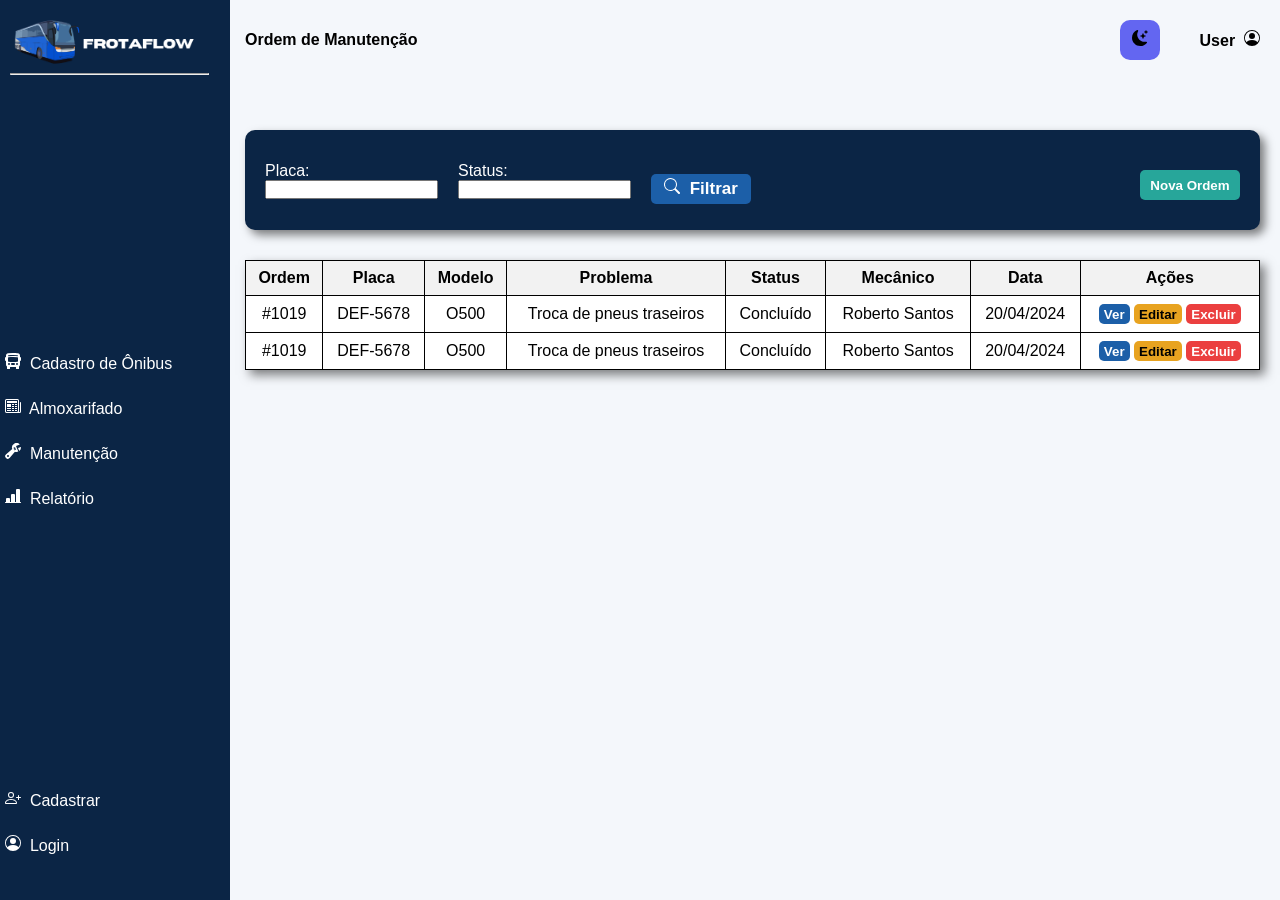
<file: index.html>
<!DOCTYPE html>
<html lang="en">
<head>
    <meta charset="UTF-8">
    <meta name="viewport" content="width=device-width, initial-scale=1.0">
    <title>FrotaFlow</title>
    <link rel="stylesheet" href="/style/style.css">
</head>
<body>
    <header>
    <div class="logo"> 
        <a href="/pages/landing_page.html">
            <p>
                <img src="/images/logo123.png" alt="">
            </p>
        </a>
        <hr width="199px">
    </div>
    
        <div class="funcoes">
            <ul>
                <li>
                    <a href="/pages/cadastro_onibus.html">
                        <svg xmlns="http://www.w3.org/2000/svg" width="16" height="16" fill="currentColor" class="bi bi-bus-front-fill" viewBox="0 0 16 16">
                            <path d="M16 7a1 1 0 0 1-1 1v3.5c0 .818-.393 1.544-1 2v2a.5.5 0 0 1-.5.5h-2a.5.5 0 0 1-.5-.5V14H5v1.5a.5.5 0 0 1-.5.5h-2a.5.5 0 0 1-.5-.5v-2a2.5 2.5 0 0 1-1-2V8a1 1 0 0 1-1-1V5a1 1 0 0 1 1-1V2.64C1 1.452 1.845.408 3.064.268A44 44 0 0 1 8 0c2.1 0 3.792.136 4.936.268C14.155.408 15 1.452 15 2.64V4a1 1 0 0 1 1 1zM3.552 3.22A43 43 0 0 1 8 3c1.837 0 3.353.107 4.448.22a.5.5 0 0 0 .104-.994A44 44 0 0 0 8 2c-1.876 0-3.426.109-4.552.226a.5.5 0 1 0 .104.994M8 4c-1.876 0-3.426.109-4.552.226A.5.5 0 0 0 3 4.723v3.554a.5.5 0 0 0 .448.497C4.574 8.891 6.124 9 8 9s3.426-.109 4.552-.226A.5.5 0 0 0 13 8.277V4.723a.5.5 0 0 0-.448-.497A44 44 0 0 0 8 4m-3 7a1 1 0 1 0-2 0 1 1 0 0 0 2 0m8 0a1 1 0 1 0-2 0 1 1 0 0 0 2 0m-7 0a1 1 0 0 0 1 1h2a1 1 0 1 0 0-2H7a1 1 0 0 0-1 1"/>
                        </svg>
                        &nbsp;Cadastro de Ônibus
                    </a>
                </li>
                <li>
                    <a href="/pages/almoxarifado.html">
                        <svg xmlns="http://www.w3.org/2000/svg" width="16" height="16" fill="currentColor" class="bi bi-newspaper" viewBox="0 0 16 16">
                            <path d="M0 2.5A1.5 1.5 0 0 1 1.5 1h11A1.5 1.5 0 0 1 14 2.5v10.528c0 .3-.05.654-.238.972h.738a.5.5 0 0 0 .5-.5v-9a.5.5 0 0 1 1 0v9a1.5 1.5 0 0 1-1.5 1.5H1.497A1.497 1.497 0 0 1 0 13.5zM12 14c.37 0 .654-.211.853-.441.092-.106.147-.279.147-.531V2.5a.5.5 0 0 0-.5-.5h-11a.5.5 0 0 0-.5.5v11c0 .278.223.5.497.5z"/>
                            <path d="M2 3h10v2H2zm0 3h4v3H2zm0 4h4v1H2zm0 2h4v1H2zm5-6h2v1H7zm3 0h2v1h-2zM7 8h2v1H7zm3 0h2v1h-2zm-3 2h2v1H7zm3 0h2v1h-2zm-3 2h2v1H7zm3 0h2v1h-2z"/>
                        </svg>
                        &nbsp;Almoxarifado
                    </a>
                </li>
                <li>
                    <a href="index.html">
                        <svg xmlns="http://www.w3.org/2000/svg" width="16" height="16" fill="currentColor" class="bi bi-wrench-adjustable" viewBox="0 0 16 16">
                            <path d="M16 4.5a4.5 4.5 0 0 1-1.703 3.526L13 5l2.959-1.11q.04.3.041.61"/>
                            <path d="M11.5 9c.653 0 1.273-.139 1.833-.39L12 5.5 11 3l3.826-1.53A4.5 4.5 0 0 0 7.29 6.092l-6.116 5.096a2.583 2.583 0 1 0 3.638 3.638L9.908 8.71A4.5 4.5 0 0 0 11.5 9m-1.292-4.361-.596.893.809-.27a.25.25 0 0 1 .287.377l-.596.893.809-.27.158.475-1.5.5a.25.25 0 0 1-.287-.376l.596-.893-.809.27a.25.25 0 0 1-.287-.377l.596-.893-.809.27-.158-.475 1.5-.5a.25.25 0 0 1 .287.376M3 14a1 1 0 1 1 0-2 1 1 0 0 1 0 2"/>
                        </svg> 
                        &nbsp;Manutenção
                    </a>    
                </li>
                <li>
                    <a href="/pages/relatorio.html">
                        <svg xmlns="http://www.w3.org/2000/svg" width="16" height="16" fill="currentColor" class="bi bi-bar-chart-line-fill" viewBox="0 0 16 16">
                            <path d="M11 2a1 1 0 0 1 1-1h2a1 1 0 0 1 1 1v12h.5a.5.5 0 0 1 0 1H.5a.5.5 0 0 1 0-1H1v-3a1 1 0 0 1 1-1h2a1 1 0 0 1 1 1v3h1V7a1 1 0 0 1 1-1h2a1 1 0 0 1 1 1v7h1z"/>
                        </svg>
                        &nbsp;Relatório
                    </a>
                </li>
            </ul>
        </div>
        <div class="login">
            <ul>
                <li>
                    <a href="/pages/cadastro_usuario.html">
                        <svg xmlns="http://www.w3.org/2000/svg" width="16" height="16" fill="currentColor" class="bi bi-person-plus" viewBox="0 0 16 16">
                            <path d="M6 8a3 3 0 1 0 0-6 3 3 0 0 0 0 6m2-3a2 2 0 1 1-4 0 2 2 0 0 1 4 0m4 8c0 1-1 1-1 1H1s-1 0-1-1 1-4 6-4 6 3 6 4m-1-.004c-.001-.246-.154-.986-.832-1.664C9.516 10.68 8.289 10 6 10s-3.516.68-4.168 1.332c-.678.678-.83 1.418-.832 1.664z"/>
                            <path fill-rule="evenodd" d="M13.5 5a.5.5 0 0 1 .5.5V7h1.5a.5.5 0 0 1 0 1H14v1.5a.5.5 0 0 1-1 0V8h-1.5a.5.5 0 0 1 0-1H13V5.5a.5.5 0 0 1 .5-.5"/>
                        </svg>
                        &nbsp;Cadastrar
                    </a>
                </li>
                <li class="item-login">
                    <a href="/pages/login.html">
                        <svg xmlns="http://www.w3.org/2000/svg" width="16" height="16" fill="currentColor" class="bi bi-person-circle" viewBox="0 0 16 16">
                            <path d="M11 6a3 3 0 1 1-6 0 3 3 0 0 1 6 0"/>
                            <path fill-rule="evenodd" d="M0 8a8 8 0 1 1 16 0A8 8 0 0 1 0 8m8-7a7 7 0 0 0-5.468 11.37C3.242 11.226 4.805 10 8 10s4.757 1.225 5.468 2.37A7 7 0 0 0 8 1"/>
                        </svg>
                        &nbsp;Login
                    </a>
                </li>
            </ul>
        </div>
    </header>

    <main>
        <div class="header2">
            <div class="item-header2">
                <p>Ordem de Manutenção</p>
            </div>
            <div class="item-header2">
                <div class="buttons">
                    <!-- botão para fazer a troca de estados dark/light -->
                    <button id="toggle" class="button">
                        <svg xmlns="http://www.w3.org/2000/svg" width="16" height="16" fill="currentColor" class="bi bi-moon-stars-fill" viewBox="0 0 16 16">
                            <path d="M6 .278a.77.77 0 0 1 .08.858 7.2 7.2 0 0 0-.878 3.46c0 4.021 3.278 7.277 7.318 7.277q.792-.001 1.533-.16a.79.79 0 0 1 .81.316.73.73 0 0 1-.031.893A8.35 8.35 0 0 1 8.344 16C3.734 16 0 12.286 0 7.71 0 4.266 2.114 1.312 5.124.06A.75.75 0 0 1 6 .278"/>
                            <path d="M10.794 3.148a.217.217 0 0 1 .412 0l.387 1.162c.173.518.579.924 1.097 1.097l1.162.387a.217.217 0 0 1 0 .412l-1.162.387a1.73 1.73 0 0 0-1.097 1.097l-.387 1.162a.217.217 0 0 1-.412 0l-.387-1.162A1.73 1.73 0 0 0 9.31 6.593l-1.162-.387a.217.217 0 0 1 0-.412l1.162-.387a1.73 1.73 0 0 0 1.097-1.097zM13.863.099a.145.145 0 0 1 .274 0l.258.774c.115.346.386.617.732.732l.774.258a.145.145 0 0 1 0 .274l-.774.258a1.16 1.16 0 0 0-.732.732l-.258.774a.145.145 0 0 1-.274 0l-.258-.774a1.16 1.16 0 0 0-.732-.732l-.774-.258a.145.145 0 0 1 0-.274l.774-.258c.346-.115.617-.386.732-.732z"/>
                        </svg>
                    </button>
                </div>
                <div>
                    <p>    
                        User&nbsp;
                        <svg xmlns="http://www.w3.org/2000/svg" width="16" height="16" fill="currentColor" class="bi bi-person-circle" viewBox="0 0 16 16">
                            <path d="M11 6a3 3 0 1 1-6 0 3 3 0 0 1 6 0"/>
                            <path fill-rule="evenodd" d="M0 8a8 8 0 1 1 16 0A8 8 0 0 1 0 8m8-7a7 7 0 0 0-5.468 11.37C3.242 11.226 4.805 10 8 10s4.757 1.225 5.468 2.37A7 7 0 0 0 8 1"/>
                        </svg>
                    </p>
                </div>
            </div>
        </div>

        <div class="info-container">
            <div class="itens-info" id="placa">
                <p>Placa:</p>
                <input type="text">
            </div>
            <div class="itens-info" id="status" >
                <p>Status: </p>
                <input type="text">
            </div>
            <div class="container-button">
                <div class="itens-info" id="botao-filtrar">
                    <button>
                        <svg xmlns="http://www.w3.org/2000/svg" width="16" height="16" fill="currentColor" class="bi bi-search" viewBox="0 0 16 16">
                            <path d="M11.742 10.344a6.5 6.5 0 1 0-1.397 1.398h-.001q.044.06.098.115l3.85 3.85a1 1 0 0 0 1.415-1.414l-3.85-3.85a1 1 0 0 0-.115-.1zM12 6.5a5.5 5.5 0 1 1-11 0 5.5 5.5 0 0 1 11 0"/>
                        </svg>
                        &nbsp;Filtrar
                    </button>
                </div>
                <div class="itens-info" id="botao-ordem">
                    <a href="/pages/novaordem.html"><button>Nova Ordem</button></a>
                </div>
            </div>     
        </div>

        <div class="tabela">
            <table>
                <tr>
                    <th>Ordem</th>
                    <th>Placa</th>
                    <th>Modelo</th>
                    <th>Problema</th>
                    <th>Status</th>
                    <th>Mecânico</th>
                    <th>Data</th>
                    <th>Ações</th>
                </tr>

                <tr>
                    <td>#1019</td>
                    <td>DEF-5678</td>
                    <td>O500</td>
                    <td>Troca de pneus traseiros</td>
                    <td> Concluído </td>
                    <td>Roberto Santos</td>
                    <td>20/04/2024</td>
                    <td><a href="/pages/novaordem.html"><button class="ver"> Ver </button></a> <a href="/pages/manutencao_editar.html"><button class="editar"> Editar</button></a> <button class="excluir">Excluir</button></td>
                </tr>

                <tr>
                    <td>#1019</td>
                    <td>DEF-5678</td>
                    <td>O500</td>
                    <td>Troca de pneus traseiros</td>
                    <td> Concluído </td>
                    <td>Roberto Santos</td>
                    <td>20/04/2024</td>
                    <td><a href="/pages/novaordem.html"><button class="ver"> Ver </button></a> <a href="/pages/manutencao_editar.html"><button class="editar"> Editar</button></a> <button class="excluir">Excluir</button></td>
                </tr>
            </table>
        </div>
    </main>
    <script src="/script/script.js"></script>  

</body>
</html>
</file>
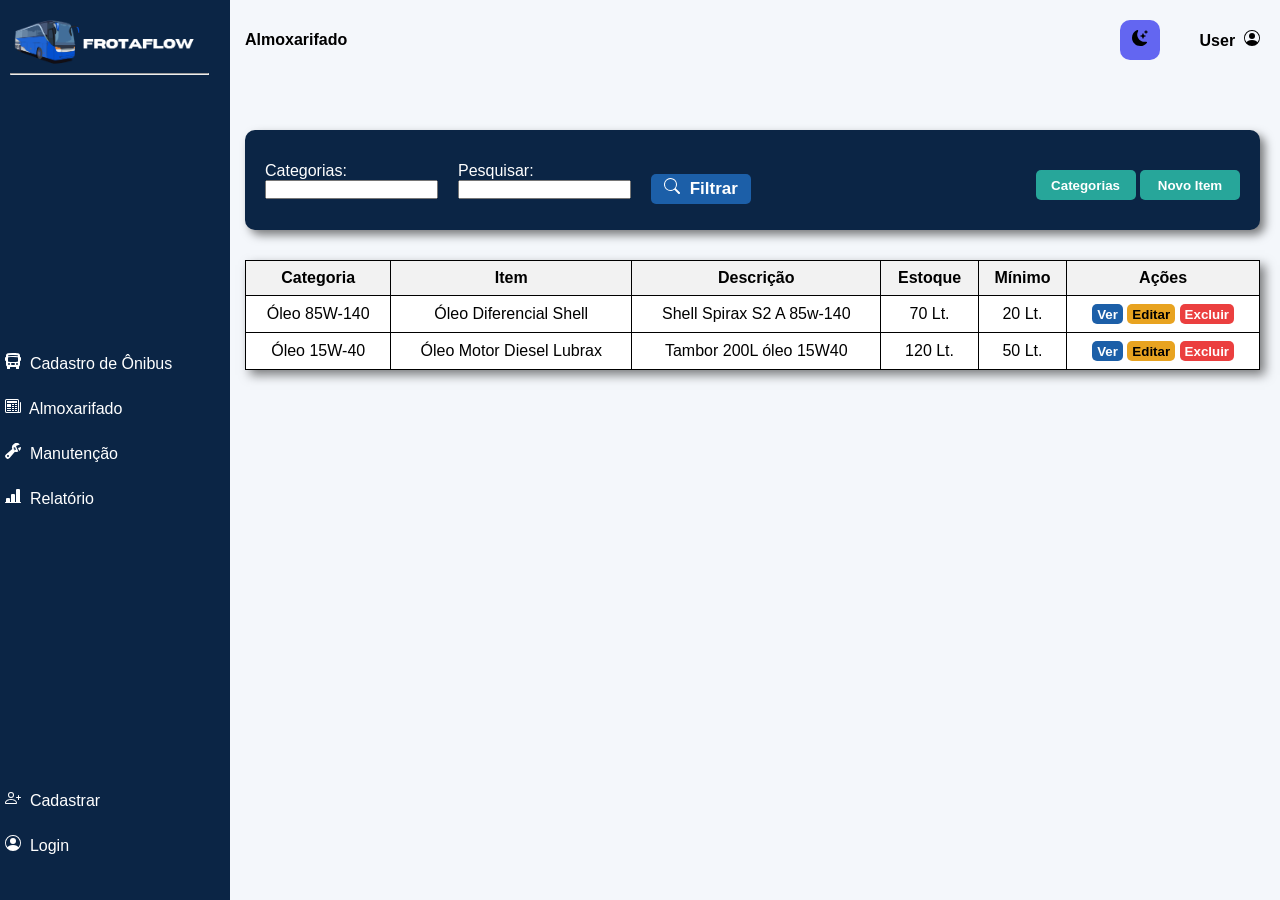
<file: pages/almoxarifado.html>
<!DOCTYPE html>
<html lang="en">
<head>
    <meta charset="UTF-8">
    <meta name="viewport" content="width=device-width, initial-scale=1.0">
    <title>FrotaFlow</title>
    <link rel="stylesheet" href="/style/style.css">
</head>
<body>
    <header>
    <div class="logo"> 
        <a href="/pages/landing_page.html">
            <p>
                <img src="/images/logo123.png" alt="">
            </p>
        </a>
        <hr width="199px">
    </div>
    
        <div class="funcoes">
            <ul>
                <li>
                    <a href="/pages/cadastro_onibus.html">
                        <svg xmlns="http://www.w3.org/2000/svg" width="16" height="16" fill="currentColor" class="bi bi-bus-front-fill" viewBox="0 0 16 16">
                            <path d="M16 7a1 1 0 0 1-1 1v3.5c0 .818-.393 1.544-1 2v2a.5.5 0 0 1-.5.5h-2a.5.5 0 0 1-.5-.5V14H5v1.5a.5.5 0 0 1-.5.5h-2a.5.5 0 0 1-.5-.5v-2a2.5 2.5 0 0 1-1-2V8a1 1 0 0 1-1-1V5a1 1 0 0 1 1-1V2.64C1 1.452 1.845.408 3.064.268A44 44 0 0 1 8 0c2.1 0 3.792.136 4.936.268C14.155.408 15 1.452 15 2.64V4a1 1 0 0 1 1 1zM3.552 3.22A43 43 0 0 1 8 3c1.837 0 3.353.107 4.448.22a.5.5 0 0 0 .104-.994A44 44 0 0 0 8 2c-1.876 0-3.426.109-4.552.226a.5.5 0 1 0 .104.994M8 4c-1.876 0-3.426.109-4.552.226A.5.5 0 0 0 3 4.723v3.554a.5.5 0 0 0 .448.497C4.574 8.891 6.124 9 8 9s3.426-.109 4.552-.226A.5.5 0 0 0 13 8.277V4.723a.5.5 0 0 0-.448-.497A44 44 0 0 0 8 4m-3 7a1 1 0 1 0-2 0 1 1 0 0 0 2 0m8 0a1 1 0 1 0-2 0 1 1 0 0 0 2 0m-7 0a1 1 0 0 0 1 1h2a1 1 0 1 0 0-2H7a1 1 0 0 0-1 1"/>
                        </svg>
                        &nbsp;Cadastro de Ônibus
                    </a>
                </li>
                <li>
                    <a href="/pages/almoxarifado.html">
                        <svg xmlns="http://www.w3.org/2000/svg" width="16" height="16" fill="currentColor" class="bi bi-newspaper" viewBox="0 0 16 16">
                            <path d="M0 2.5A1.5 1.5 0 0 1 1.5 1h11A1.5 1.5 0 0 1 14 2.5v10.528c0 .3-.05.654-.238.972h.738a.5.5 0 0 0 .5-.5v-9a.5.5 0 0 1 1 0v9a1.5 1.5 0 0 1-1.5 1.5H1.497A1.497 1.497 0 0 1 0 13.5zM12 14c.37 0 .654-.211.853-.441.092-.106.147-.279.147-.531V2.5a.5.5 0 0 0-.5-.5h-11a.5.5 0 0 0-.5.5v11c0 .278.223.5.497.5z"/>
                            <path d="M2 3h10v2H2zm0 3h4v3H2zm0 4h4v1H2zm0 2h4v1H2zm5-6h2v1H7zm3 0h2v1h-2zM7 8h2v1H7zm3 0h2v1h-2zm-3 2h2v1H7zm3 0h2v1h-2zm-3 2h2v1H7zm3 0h2v1h-2z"/>
                        </svg>
                        &nbsp;Almoxarifado
                    </a>
                </li>
                <li>
                    <a href="../index.html">
                        <svg xmlns="http://www.w3.org/2000/svg" width="16" height="16" fill="currentColor" class="bi bi-wrench-adjustable" viewBox="0 0 16 16">
                            <path d="M16 4.5a4.5 4.5 0 0 1-1.703 3.526L13 5l2.959-1.11q.04.3.041.61"/>
                            <path d="M11.5 9c.653 0 1.273-.139 1.833-.39L12 5.5 11 3l3.826-1.53A4.5 4.5 0 0 0 7.29 6.092l-6.116 5.096a2.583 2.583 0 1 0 3.638 3.638L9.908 8.71A4.5 4.5 0 0 0 11.5 9m-1.292-4.361-.596.893.809-.27a.25.25 0 0 1 .287.377l-.596.893.809-.27.158.475-1.5.5a.25.25 0 0 1-.287-.376l.596-.893-.809.27a.25.25 0 0 1-.287-.377l.596-.893-.809.27-.158-.475 1.5-.5a.25.25 0 0 1 .287.376M3 14a1 1 0 1 1 0-2 1 1 0 0 1 0 2"/>
                        </svg> 
                        &nbsp;Manutenção
                    </a>    
                </li>
                <li>
                    <a href="/pages/relatorio.html">
                        <svg xmlns="http://www.w3.org/2000/svg" width="16" height="16" fill="currentColor" class="bi bi-bar-chart-line-fill" viewBox="0 0 16 16">
                            <path d="M11 2a1 1 0 0 1 1-1h2a1 1 0 0 1 1 1v12h.5a.5.5 0 0 1 0 1H.5a.5.5 0 0 1 0-1H1v-3a1 1 0 0 1 1-1h2a1 1 0 0 1 1 1v3h1V7a1 1 0 0 1 1-1h2a1 1 0 0 1 1 1v7h1z"/>
                        </svg>
                        &nbsp;Relatório
                    </a>
                </li>
            </ul>
        </div>
        <div class="login">
            <ul>
                <li>
                    <a href="/pages/cadastro_usuario.html">
                        <svg xmlns="http://www.w3.org/2000/svg" width="16" height="16" fill="currentColor" class="bi bi-person-plus" viewBox="0 0 16 16">
                            <path d="M6 8a3 3 0 1 0 0-6 3 3 0 0 0 0 6m2-3a2 2 0 1 1-4 0 2 2 0 0 1 4 0m4 8c0 1-1 1-1 1H1s-1 0-1-1 1-4 6-4 6 3 6 4m-1-.004c-.001-.246-.154-.986-.832-1.664C9.516 10.68 8.289 10 6 10s-3.516.68-4.168 1.332c-.678.678-.83 1.418-.832 1.664z"/>
                            <path fill-rule="evenodd" d="M13.5 5a.5.5 0 0 1 .5.5V7h1.5a.5.5 0 0 1 0 1H14v1.5a.5.5 0 0 1-1 0V8h-1.5a.5.5 0 0 1 0-1H13V5.5a.5.5 0 0 1 .5-.5"/>
                        </svg>
                        &nbsp;Cadastrar
                    </a>
                </li>
                <li class="item-login">
                    <a href="/pages/login.html">
                        <svg xmlns="http://www.w3.org/2000/svg" width="16" height="16" fill="currentColor" class="bi bi-person-circle" viewBox="0 0 16 16">
                            <path d="M11 6a3 3 0 1 1-6 0 3 3 0 0 1 6 0"/>
                            <path fill-rule="evenodd" d="M0 8a8 8 0 1 1 16 0A8 8 0 0 1 0 8m8-7a7 7 0 0 0-5.468 11.37C3.242 11.226 4.805 10 8 10s4.757 1.225 5.468 2.37A7 7 0 0 0 8 1"/>
                        </svg>
                        &nbsp;Login
                    </a>
                </li>
            </ul>
        </div>
    </header>

    <main>
        <div class="header2">
            <div class="item-header2">
                <p>Almoxarifado</p>
            </div>
            <div class="item-header2">
                <div class="buttons">
                    <!-- botão para fazer a troca de estados dark/light -->
                    <button id="toggle" class="button">
                        <svg xmlns="http://www.w3.org/2000/svg" width="16" height="16" fill="currentColor" class="bi bi-moon-stars-fill" viewBox="0 0 16 16">
                            <path d="M6 .278a.77.77 0 0 1 .08.858 7.2 7.2 0 0 0-.878 3.46c0 4.021 3.278 7.277 7.318 7.277q.792-.001 1.533-.16a.79.79 0 0 1 .81.316.73.73 0 0 1-.031.893A8.35 8.35 0 0 1 8.344 16C3.734 16 0 12.286 0 7.71 0 4.266 2.114 1.312 5.124.06A.75.75 0 0 1 6 .278"/>
                            <path d="M10.794 3.148a.217.217 0 0 1 .412 0l.387 1.162c.173.518.579.924 1.097 1.097l1.162.387a.217.217 0 0 1 0 .412l-1.162.387a1.73 1.73 0 0 0-1.097 1.097l-.387 1.162a.217.217 0 0 1-.412 0l-.387-1.162A1.73 1.73 0 0 0 9.31 6.593l-1.162-.387a.217.217 0 0 1 0-.412l1.162-.387a1.73 1.73 0 0 0 1.097-1.097zM13.863.099a.145.145 0 0 1 .274 0l.258.774c.115.346.386.617.732.732l.774.258a.145.145 0 0 1 0 .274l-.774.258a1.16 1.16 0 0 0-.732.732l-.258.774a.145.145 0 0 1-.274 0l-.258-.774a1.16 1.16 0 0 0-.732-.732l-.774-.258a.145.145 0 0 1 0-.274l.774-.258c.346-.115.617-.386.732-.732z"/>
                        </svg>
                    </button>
                </div>
                <div>
                    <p>    
                        User&nbsp;
                        <svg xmlns="http://www.w3.org/2000/svg" width="16" height="16" fill="currentColor" class="bi bi-person-circle" viewBox="0 0 16 16">
                            <path d="M11 6a3 3 0 1 1-6 0 3 3 0 0 1 6 0"/>
                            <path fill-rule="evenodd" d="M0 8a8 8 0 1 1 16 0A8 8 0 0 1 0 8m8-7a7 7 0 0 0-5.468 11.37C3.242 11.226 4.805 10 8 10s4.757 1.225 5.468 2.37A7 7 0 0 0 8 1"/>
                        </svg>
                    </p>
                </div>
            </div>
        </div>

        <div class="info-container">
            <div class="itens-info" id="placa">
                <p>Categorias:</p>
                <input type="text">
            </div>
            <div class="itens-info" id="status" >
                <p>Pesquisar: </p>
                <input type="text">
            </div>
            <div class="container-button">
                <div class="itens-info" id="botao-filtrar">
                    <button>
                        <svg xmlns="http://www.w3.org/2000/svg" width="16" height="16" fill="currentColor" class="bi bi-search" viewBox="0 0 16 16">
                            <path d="M11.742 10.344a6.5 6.5 0 1 0-1.397 1.398h-.001q.044.06.098.115l3.85 3.85a1 1 0 0 0 1.415-1.414l-3.85-3.85a1 1 0 0 0-.115-.1zM12 6.5a5.5 5.5 0 1 1-11 0 5.5 5.5 0 0 1 11 0"/>
                        </svg>
                        &nbsp;Filtrar
                    </button>
                </div>
                
                <div class="itens-info" id="botao-ordem">
                    <a href="/pages/categoria.html"><button>Categorias</button></a>&nbsp;
                    <a href="/pages/novoitem.html"><button>Novo Item</button></a>
                </div>
            </div>     
        </div>

        <div class="tabela">
            <table>
                <tr>
                    <th>Categoria</th>
                    <th>Item</th>
                    <th>Descrição</th>
                    <th>Estoque</th>
                    <th>Mínimo</th>
                    <th>Ações</th>
                </tr>

                <tr>
                    <td>Óleo 85W-140</td>
                    <td>Óleo Diferencial Shell</td>
                    <td>Shell Spirax S2 A 85w-140</td>
                    <td>70 Lt.</td>
                    <td>20 Lt.</td>
                    <td><a href="/pages/novaordem.html"><button class="ver"> Ver </button></a> <a href="/pages/manutencao_editar.html"><button class="editar"> Editar</button></a> <button class="excluir">Excluir</button></td>
                </tr>

                <tr>
                    <td>Óleo 15W-40</td>
                    <td>Óleo Motor Diesel Lubrax</td>
                    <td>Tambor 200L óleo 15W40</td>
                    <td>120 Lt.</td>
                    <td>50 Lt.</td>
                    <td><a href="/pages/novaordem.html"><button class="ver"> Ver </button></a> <a href="/pages/manutencao_editar.html"><button class="editar"> Editar</button></a> <button class="excluir">Excluir</button></td>
                </tr>
            </table>
        </div>
    </main>  
    <script src="/script/script.js"></script> 
</body>
</html>
</file>
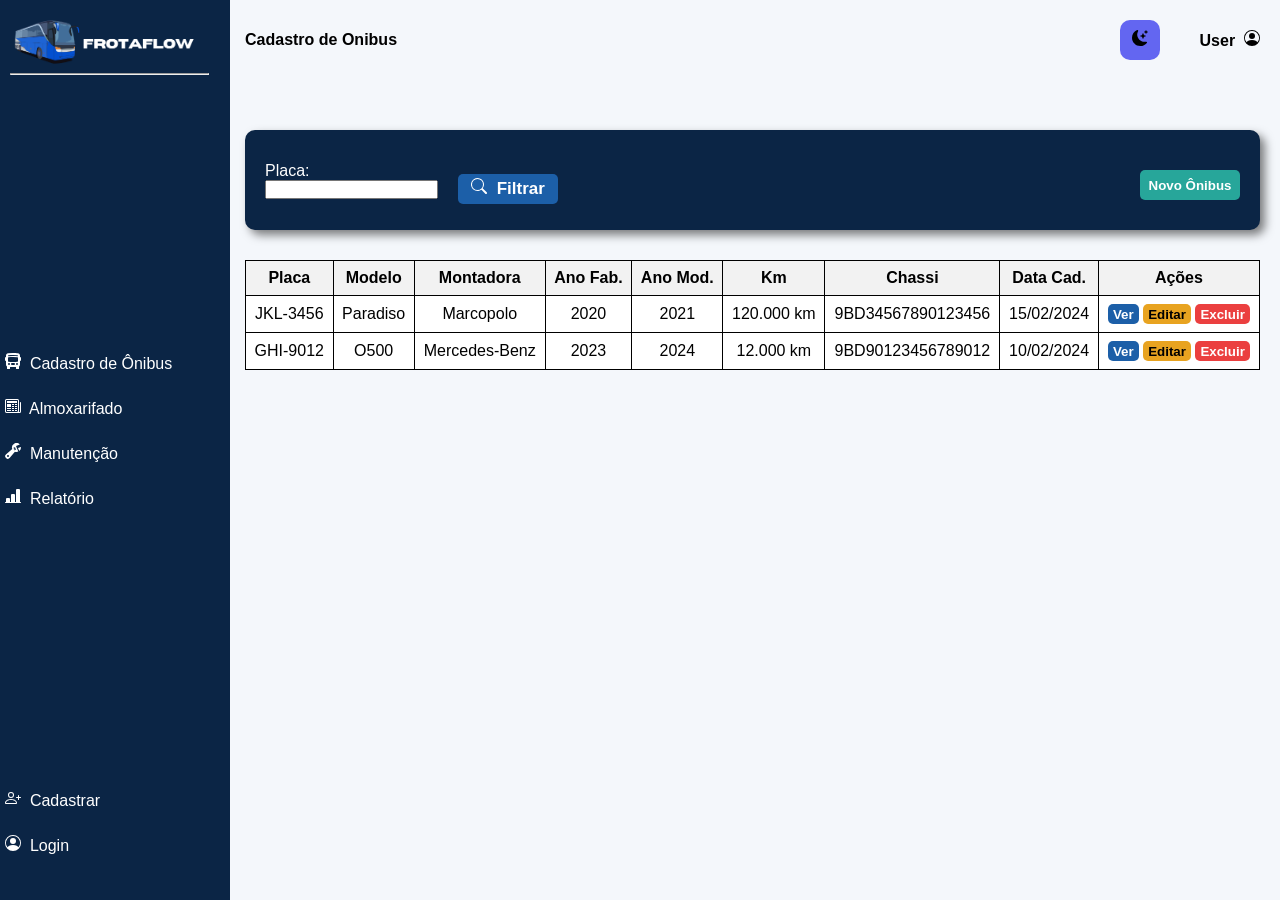
<file: pages/cadastro_onibus.html>
<!DOCTYPE html>
<html lang="en">
<head>
    <meta charset="UTF-8">
    <meta name="viewport" content="width=device-width, initial-scale=1.0">
    <title>FrotaFlow</title>
    <link rel="stylesheet" href="/style/style.css">
</head>
<body>
    <header>
    <div class="logo"> 
        <a href="/pages/landing_page.html">
            <p>
                <img src="/images/logo123.png" alt="">
            </p>
        </a>
        <hr width="199px">
    </div>
    
        <div class="funcoes">
            <ul>
                <li>
                    <a href="/pages/cadastro_onibus.html">
                        <svg xmlns="http://www.w3.org/2000/svg" width="16" height="16" fill="currentColor" class="bi bi-bus-front-fill" viewBox="0 0 16 16">
                            <path d="M16 7a1 1 0 0 1-1 1v3.5c0 .818-.393 1.544-1 2v2a.5.5 0 0 1-.5.5h-2a.5.5 0 0 1-.5-.5V14H5v1.5a.5.5 0 0 1-.5.5h-2a.5.5 0 0 1-.5-.5v-2a2.5 2.5 0 0 1-1-2V8a1 1 0 0 1-1-1V5a1 1 0 0 1 1-1V2.64C1 1.452 1.845.408 3.064.268A44 44 0 0 1 8 0c2.1 0 3.792.136 4.936.268C14.155.408 15 1.452 15 2.64V4a1 1 0 0 1 1 1zM3.552 3.22A43 43 0 0 1 8 3c1.837 0 3.353.107 4.448.22a.5.5 0 0 0 .104-.994A44 44 0 0 0 8 2c-1.876 0-3.426.109-4.552.226a.5.5 0 1 0 .104.994M8 4c-1.876 0-3.426.109-4.552.226A.5.5 0 0 0 3 4.723v3.554a.5.5 0 0 0 .448.497C4.574 8.891 6.124 9 8 9s3.426-.109 4.552-.226A.5.5 0 0 0 13 8.277V4.723a.5.5 0 0 0-.448-.497A44 44 0 0 0 8 4m-3 7a1 1 0 1 0-2 0 1 1 0 0 0 2 0m8 0a1 1 0 1 0-2 0 1 1 0 0 0 2 0m-7 0a1 1 0 0 0 1 1h2a1 1 0 1 0 0-2H7a1 1 0 0 0-1 1"/>
                        </svg>
                        &nbsp;Cadastro de Ônibus
                    </a>
                </li>
                <li>
                    <a href="/pages/almoxarifado.html">
                        <svg xmlns="http://www.w3.org/2000/svg" width="16" height="16" fill="currentColor" class="bi bi-newspaper" viewBox="0 0 16 16">
                            <path d="M0 2.5A1.5 1.5 0 0 1 1.5 1h11A1.5 1.5 0 0 1 14 2.5v10.528c0 .3-.05.654-.238.972h.738a.5.5 0 0 0 .5-.5v-9a.5.5 0 0 1 1 0v9a1.5 1.5 0 0 1-1.5 1.5H1.497A1.497 1.497 0 0 1 0 13.5zM12 14c.37 0 .654-.211.853-.441.092-.106.147-.279.147-.531V2.5a.5.5 0 0 0-.5-.5h-11a.5.5 0 0 0-.5.5v11c0 .278.223.5.497.5z"/>
                            <path d="M2 3h10v2H2zm0 3h4v3H2zm0 4h4v1H2zm0 2h4v1H2zm5-6h2v1H7zm3 0h2v1h-2zM7 8h2v1H7zm3 0h2v1h-2zm-3 2h2v1H7zm3 0h2v1h-2zm-3 2h2v1H7zm3 0h2v1h-2z"/>
                        </svg>
                        &nbsp;Almoxarifado
                    </a>
                </li>
                <li>
                    <a href="../index.html">
                        <svg xmlns="http://www.w3.org/2000/svg" width="16" height="16" fill="currentColor" class="bi bi-wrench-adjustable" viewBox="0 0 16 16">
                            <path d="M16 4.5a4.5 4.5 0 0 1-1.703 3.526L13 5l2.959-1.11q.04.3.041.61"/>
                            <path d="M11.5 9c.653 0 1.273-.139 1.833-.39L12 5.5 11 3l3.826-1.53A4.5 4.5 0 0 0 7.29 6.092l-6.116 5.096a2.583 2.583 0 1 0 3.638 3.638L9.908 8.71A4.5 4.5 0 0 0 11.5 9m-1.292-4.361-.596.893.809-.27a.25.25 0 0 1 .287.377l-.596.893.809-.27.158.475-1.5.5a.25.25 0 0 1-.287-.376l.596-.893-.809.27a.25.25 0 0 1-.287-.377l.596-.893-.809.27-.158-.475 1.5-.5a.25.25 0 0 1 .287.376M3 14a1 1 0 1 1 0-2 1 1 0 0 1 0 2"/>
                        </svg> 
                        &nbsp;Manutenção
                    </a>    
                </li>
                <li>
                    <a href="/pages/relatorio.html">
                        <svg xmlns="http://www.w3.org/2000/svg" width="16" height="16" fill="currentColor" class="bi bi-bar-chart-line-fill" viewBox="0 0 16 16">
                            <path d="M11 2a1 1 0 0 1 1-1h2a1 1 0 0 1 1 1v12h.5a.5.5 0 0 1 0 1H.5a.5.5 0 0 1 0-1H1v-3a1 1 0 0 1 1-1h2a1 1 0 0 1 1 1v3h1V7a1 1 0 0 1 1-1h2a1 1 0 0 1 1 1v7h1z"/>
                        </svg>
                        &nbsp;Relatório
                    </a>
                </li>
            </ul>
        </div>
        <div class="login">
            <ul>
                <li>
                    <a href="/pages/cadastro_usuario.html">
                        <svg xmlns="http://www.w3.org/2000/svg" width="16" height="16" fill="currentColor" class="bi bi-person-plus" viewBox="0 0 16 16">
                            <path d="M6 8a3 3 0 1 0 0-6 3 3 0 0 0 0 6m2-3a2 2 0 1 1-4 0 2 2 0 0 1 4 0m4 8c0 1-1 1-1 1H1s-1 0-1-1 1-4 6-4 6 3 6 4m-1-.004c-.001-.246-.154-.986-.832-1.664C9.516 10.68 8.289 10 6 10s-3.516.68-4.168 1.332c-.678.678-.83 1.418-.832 1.664z"/>
                            <path fill-rule="evenodd" d="M13.5 5a.5.5 0 0 1 .5.5V7h1.5a.5.5 0 0 1 0 1H14v1.5a.5.5 0 0 1-1 0V8h-1.5a.5.5 0 0 1 0-1H13V5.5a.5.5 0 0 1 .5-.5"/>
                        </svg>
                        &nbsp;Cadastrar
                    </a>
                </li>
                <li class="item-login">
                    <a href="/pages/login.html">
                        <svg xmlns="http://www.w3.org/2000/svg" width="16" height="16" fill="currentColor" class="bi bi-person-circle" viewBox="0 0 16 16">
                            <path d="M11 6a3 3 0 1 1-6 0 3 3 0 0 1 6 0"/>
                            <path fill-rule="evenodd" d="M0 8a8 8 0 1 1 16 0A8 8 0 0 1 0 8m8-7a7 7 0 0 0-5.468 11.37C3.242 11.226 4.805 10 8 10s4.757 1.225 5.468 2.37A7 7 0 0 0 8 1"/>
                        </svg>
                        &nbsp;Login
                    </a>
                </li>
            </ul>
        </div>
    </header>

    <main>
        <div class="header2">
            <div class="item-header2">
                <p>Cadastro de Onibus</p>
            </div>
            <div class="item-header2">
                <div class="buttons">
                    <!-- botão para fazer a troca de estados dark/light -->
                    <button id="toggle" class="button">
                        <svg xmlns="http://www.w3.org/2000/svg" width="16" height="16" fill="currentColor" class="bi bi-moon-stars-fill" viewBox="0 0 16 16">
                            <path d="M6 .278a.77.77 0 0 1 .08.858 7.2 7.2 0 0 0-.878 3.46c0 4.021 3.278 7.277 7.318 7.277q.792-.001 1.533-.16a.79.79 0 0 1 .81.316.73.73 0 0 1-.031.893A8.35 8.35 0 0 1 8.344 16C3.734 16 0 12.286 0 7.71 0 4.266 2.114 1.312 5.124.06A.75.75 0 0 1 6 .278"/>
                            <path d="M10.794 3.148a.217.217 0 0 1 .412 0l.387 1.162c.173.518.579.924 1.097 1.097l1.162.387a.217.217 0 0 1 0 .412l-1.162.387a1.73 1.73 0 0 0-1.097 1.097l-.387 1.162a.217.217 0 0 1-.412 0l-.387-1.162A1.73 1.73 0 0 0 9.31 6.593l-1.162-.387a.217.217 0 0 1 0-.412l1.162-.387a1.73 1.73 0 0 0 1.097-1.097zM13.863.099a.145.145 0 0 1 .274 0l.258.774c.115.346.386.617.732.732l.774.258a.145.145 0 0 1 0 .274l-.774.258a1.16 1.16 0 0 0-.732.732l-.258.774a.145.145 0 0 1-.274 0l-.258-.774a1.16 1.16 0 0 0-.732-.732l-.774-.258a.145.145 0 0 1 0-.274l.774-.258c.346-.115.617-.386.732-.732z"/>
                        </svg>
                    </button>
                </div>
                <div>
                    <p>    
                        User&nbsp;
                        <svg xmlns="http://www.w3.org/2000/svg" width="16" height="16" fill="currentColor" class="bi bi-person-circle" viewBox="0 0 16 16">
                            <path d="M11 6a3 3 0 1 1-6 0 3 3 0 0 1 6 0"/>
                            <path fill-rule="evenodd" d="M0 8a8 8 0 1 1 16 0A8 8 0 0 1 0 8m8-7a7 7 0 0 0-5.468 11.37C3.242 11.226 4.805 10 8 10s4.757 1.225 5.468 2.37A7 7 0 0 0 8 1"/>
                        </svg>
                    </p>
                </div>
            </div>
        </div>

        <div class="info-container">
            <div class="itens-info" id="placa">
                <p>Placa:</p>
                <input type="text">
            </div>
            <div class="container-button">
                <div class="itens-info" id="botao-filtrar">
                    <button>
                        <svg xmlns="http://www.w3.org/2000/svg" width="16" height="16" fill="currentColor" class="bi bi-search" viewBox="0 0 16 16">
                            <path d="M11.742 10.344a6.5 6.5 0 1 0-1.397 1.398h-.001q.044.06.098.115l3.85 3.85a1 1 0 0 0 1.415-1.414l-3.85-3.85a1 1 0 0 0-.115-.1zM12 6.5a5.5 5.5 0 1 1-11 0 5.5 5.5 0 0 1 11 0"/>
                        </svg>
                        &nbsp;Filtrar
                    </button>
                </div>
                <div class="itens-info" id="botao-ordem">
                    <a href="/pages/novoonibus.html"><button>Novo Ônibus</button></a>
                </div>
            </div>     
        </div>

        <div class="tabela2">
            <table>
                <tr>
                    <th>Placa</th>
                    <th>Modelo</th>
                    <th>Montadora</th>
                    <th>Ano Fab.</th>
                    <th>Ano Mod.</th>
                    <th>Km</th>
                    <th>Chassi</th>
                    <th>Data Cad.</th>
                    <th>Ações</th>
                </tr>

                <tr>
                    <td>JKL-3456</td>
                    <td>Paradiso</td>
                    <td>Marcopolo</td>
                    <td>2020</td>
                    <td>2021</td>
                    <td>120.000 km</td>
                    <td>9BD34567890123456</td>
                    <td>15/02/2024</td>
                    <td><a href="/pages/novoonibus.html"><button class="ver"> Ver </button></a> <a href="/pages/onibus_editar.html"><button class="editar"> Editar</button></a> <button class="excluir">Excluir</button></td>
                </tr>

                <tr>
                    <td>GHI-9012</td>
                    <td>O500</td>
                    <td>Mercedes-Benz</td>
                    <td>2023</td>
                    <td>2024</td>
                    <td>12.000 km</td>
                    <td>9BD90123456789012</td>
                    <td>10/02/2024</td>
                    <td><a href="/pages/novoonibus.html"><button class="ver"> Ver </button></a> <a href="/pages/onibus_editar.html"><button class="editar"> Editar</button></a> <button class="excluir">Excluir</button></td>
                </tr>
            </table>
        </div>
    </main>  
    <script src="/script/script.js"></script> 
</body>
</html>
</file>
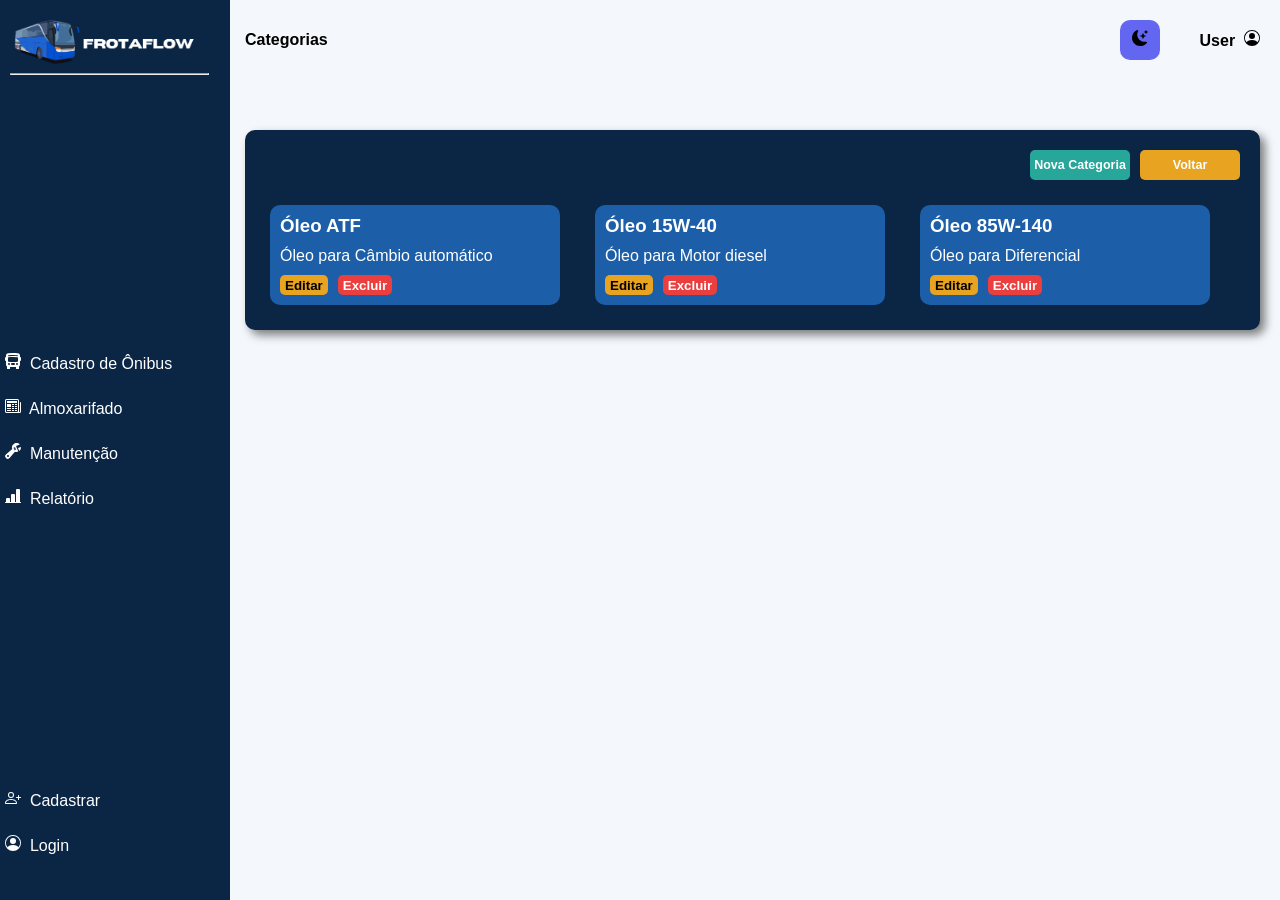
<file: pages/categoria.html>
<!DOCTYPE html>
<html lang="en">
<head>
    <meta charset="UTF-8">
    <meta name="viewport" content="width=device-width, initial-scale=1.0">
    <title>FrotaFlow</title>
    <link rel="stylesheet" href="/style/style.css">
</head>
<body>
    <header>
    <div class="logo"> 
        <a href="/pages/landing_page.html">
            <p>
                <img src="/images/logo123.png" alt="">
            </p>
        </a>
        <hr width="199px">
    </div>
    
        <div class="funcoes">
            <ul>
                <li>
                    <a href="/pages/cadastro_onibus.html">
                        <svg xmlns="http://www.w3.org/2000/svg" width="16" height="16" fill="currentColor" class="bi bi-bus-front-fill" viewBox="0 0 16 16">
                            <path d="M16 7a1 1 0 0 1-1 1v3.5c0 .818-.393 1.544-1 2v2a.5.5 0 0 1-.5.5h-2a.5.5 0 0 1-.5-.5V14H5v1.5a.5.5 0 0 1-.5.5h-2a.5.5 0 0 1-.5-.5v-2a2.5 2.5 0 0 1-1-2V8a1 1 0 0 1-1-1V5a1 1 0 0 1 1-1V2.64C1 1.452 1.845.408 3.064.268A44 44 0 0 1 8 0c2.1 0 3.792.136 4.936.268C14.155.408 15 1.452 15 2.64V4a1 1 0 0 1 1 1zM3.552 3.22A43 43 0 0 1 8 3c1.837 0 3.353.107 4.448.22a.5.5 0 0 0 .104-.994A44 44 0 0 0 8 2c-1.876 0-3.426.109-4.552.226a.5.5 0 1 0 .104.994M8 4c-1.876 0-3.426.109-4.552.226A.5.5 0 0 0 3 4.723v3.554a.5.5 0 0 0 .448.497C4.574 8.891 6.124 9 8 9s3.426-.109 4.552-.226A.5.5 0 0 0 13 8.277V4.723a.5.5 0 0 0-.448-.497A44 44 0 0 0 8 4m-3 7a1 1 0 1 0-2 0 1 1 0 0 0 2 0m8 0a1 1 0 1 0-2 0 1 1 0 0 0 2 0m-7 0a1 1 0 0 0 1 1h2a1 1 0 1 0 0-2H7a1 1 0 0 0-1 1"/>
                        </svg>
                        &nbsp;Cadastro de Ônibus
                    </a>
                </li>
                <li>
                    <a href="/pages/almoxarifado.html">
                        <svg xmlns="http://www.w3.org/2000/svg" width="16" height="16" fill="currentColor" class="bi bi-newspaper" viewBox="0 0 16 16">
                            <path d="M0 2.5A1.5 1.5 0 0 1 1.5 1h11A1.5 1.5 0 0 1 14 2.5v10.528c0 .3-.05.654-.238.972h.738a.5.5 0 0 0 .5-.5v-9a.5.5 0 0 1 1 0v9a1.5 1.5 0 0 1-1.5 1.5H1.497A1.497 1.497 0 0 1 0 13.5zM12 14c.37 0 .654-.211.853-.441.092-.106.147-.279.147-.531V2.5a.5.5 0 0 0-.5-.5h-11a.5.5 0 0 0-.5.5v11c0 .278.223.5.497.5z"/>
                            <path d="M2 3h10v2H2zm0 3h4v3H2zm0 4h4v1H2zm0 2h4v1H2zm5-6h2v1H7zm3 0h2v1h-2zM7 8h2v1H7zm3 0h2v1h-2zm-3 2h2v1H7zm3 0h2v1h-2zm-3 2h2v1H7zm3 0h2v1h-2z"/>
                        </svg>
                        &nbsp;Almoxarifado
                    </a>
                </li>
                <li>
                    <a href="../index.html">
                        <svg xmlns="http://www.w3.org/2000/svg" width="16" height="16" fill="currentColor" class="bi bi-wrench-adjustable" viewBox="0 0 16 16">
                            <path d="M16 4.5a4.5 4.5 0 0 1-1.703 3.526L13 5l2.959-1.11q.04.3.041.61"/>
                            <path d="M11.5 9c.653 0 1.273-.139 1.833-.39L12 5.5 11 3l3.826-1.53A4.5 4.5 0 0 0 7.29 6.092l-6.116 5.096a2.583 2.583 0 1 0 3.638 3.638L9.908 8.71A4.5 4.5 0 0 0 11.5 9m-1.292-4.361-.596.893.809-.27a.25.25 0 0 1 .287.377l-.596.893.809-.27.158.475-1.5.5a.25.25 0 0 1-.287-.376l.596-.893-.809.27a.25.25 0 0 1-.287-.377l.596-.893-.809.27-.158-.475 1.5-.5a.25.25 0 0 1 .287.376M3 14a1 1 0 1 1 0-2 1 1 0 0 1 0 2"/>
                        </svg> 
                        &nbsp;Manutenção
                    </a>    
                </li>
                <li>
                    <a href="/pages/relatorio.html">
                        <svg xmlns="http://www.w3.org/2000/svg" width="16" height="16" fill="currentColor" class="bi bi-bar-chart-line-fill" viewBox="0 0 16 16">
                            <path d="M11 2a1 1 0 0 1 1-1h2a1 1 0 0 1 1 1v12h.5a.5.5 0 0 1 0 1H.5a.5.5 0 0 1 0-1H1v-3a1 1 0 0 1 1-1h2a1 1 0 0 1 1 1v3h1V7a1 1 0 0 1 1-1h2a1 1 0 0 1 1 1v7h1z"/>
                        </svg>
                        &nbsp;Relatório
                    </a>
                </li>
            </ul>
        </div>
        <div class="login">
            <ul>
                <li>
                    <a href="/pages/cadastro_usuario.html">
                        <svg xmlns="http://www.w3.org/2000/svg" width="16" height="16" fill="currentColor" class="bi bi-person-plus" viewBox="0 0 16 16">
                            <path d="M6 8a3 3 0 1 0 0-6 3 3 0 0 0 0 6m2-3a2 2 0 1 1-4 0 2 2 0 0 1 4 0m4 8c0 1-1 1-1 1H1s-1 0-1-1 1-4 6-4 6 3 6 4m-1-.004c-.001-.246-.154-.986-.832-1.664C9.516 10.68 8.289 10 6 10s-3.516.68-4.168 1.332c-.678.678-.83 1.418-.832 1.664z"/>
                            <path fill-rule="evenodd" d="M13.5 5a.5.5 0 0 1 .5.5V7h1.5a.5.5 0 0 1 0 1H14v1.5a.5.5 0 0 1-1 0V8h-1.5a.5.5 0 0 1 0-1H13V5.5a.5.5 0 0 1 .5-.5"/>
                        </svg>
                        &nbsp;Cadastrar
                    </a>
                </li>
                <li class="item-login">
                    <a href="/pages/login.html">
                        <svg xmlns="http://www.w3.org/2000/svg" width="16" height="16" fill="currentColor" class="bi bi-person-circle" viewBox="0 0 16 16">
                            <path d="M11 6a3 3 0 1 1-6 0 3 3 0 0 1 6 0"/>
                            <path fill-rule="evenodd" d="M0 8a8 8 0 1 1 16 0A8 8 0 0 1 0 8m8-7a7 7 0 0 0-5.468 11.37C3.242 11.226 4.805 10 8 10s4.757 1.225 5.468 2.37A7 7 0 0 0 8 1"/>
                        </svg>
                        &nbsp;Login
                    </a>
                </li>
            </ul>
        </div>
    </header>

    <main>
        <div class="header2">
            <div class="item-header2">
                <p>Categorias</p>
            </div>
            <div class="item-header2">
                <div class="buttons">
                    <!-- botão para fazer a troca de estados dark/light -->
                    <button id="toggle" class="button">
                        <svg xmlns="http://www.w3.org/2000/svg" width="16" height="16" fill="currentColor" class="bi bi-moon-stars-fill" viewBox="0 0 16 16">
                            <path d="M6 .278a.77.77 0 0 1 .08.858 7.2 7.2 0 0 0-.878 3.46c0 4.021 3.278 7.277 7.318 7.277q.792-.001 1.533-.16a.79.79 0 0 1 .81.316.73.73 0 0 1-.031.893A8.35 8.35 0 0 1 8.344 16C3.734 16 0 12.286 0 7.71 0 4.266 2.114 1.312 5.124.06A.75.75 0 0 1 6 .278"/>
                            <path d="M10.794 3.148a.217.217 0 0 1 .412 0l.387 1.162c.173.518.579.924 1.097 1.097l1.162.387a.217.217 0 0 1 0 .412l-1.162.387a1.73 1.73 0 0 0-1.097 1.097l-.387 1.162a.217.217 0 0 1-.412 0l-.387-1.162A1.73 1.73 0 0 0 9.31 6.593l-1.162-.387a.217.217 0 0 1 0-.412l1.162-.387a1.73 1.73 0 0 0 1.097-1.097zM13.863.099a.145.145 0 0 1 .274 0l.258.774c.115.346.386.617.732.732l.774.258a.145.145 0 0 1 0 .274l-.774.258a1.16 1.16 0 0 0-.732.732l-.258.774a.145.145 0 0 1-.274 0l-.258-.774a1.16 1.16 0 0 0-.732-.732l-.774-.258a.145.145 0 0 1 0-.274l.774-.258c.346-.115.617-.386.732-.732z"/>
                        </svg>
                    </button>
                </div>
                <div>
                    <p>    
                        User&nbsp;
                        <svg xmlns="http://www.w3.org/2000/svg" width="16" height="16" fill="currentColor" class="bi bi-person-circle" viewBox="0 0 16 16">
                            <path d="M11 6a3 3 0 1 1-6 0 3 3 0 0 1 6 0"/>
                            <path fill-rule="evenodd" d="M0 8a8 8 0 1 1 16 0A8 8 0 0 1 0 8m8-7a7 7 0 0 0-5.468 11.37C3.242 11.226 4.805 10 8 10s4.757 1.225 5.468 2.37A7 7 0 0 0 8 1"/>
                        </svg>
                    </p>
                </div>
            </div>
        </div>

        <div class="categorias">
            <div id="container-botoes">
                <a href="novacategoria.html"><button id="nova-categoria">Nova Categoria</button></a><a href="almoxarifado.html"><button id="voltar">Voltar</button></a>
            </div>
            <div id="cards">
                <div class="card">
                    <h3>Óleo ATF</h3>
                    <p>Óleo para Câmbio automático</p>
                    <div class="botoes-card"><a href="novacategoria.html"><button class="editar">Editar</button></a><a href="#"><button class="excluir">Excluir</button></a></div>
                </div>
                <div class="card">
                    <h3>Óleo 15W-40</h3>
                    <p>Óleo para Motor diesel</p>
                    <div class="botoes-card"><a href="novacategoria.html"><button class="editar">Editar</button></a><a href="#"><button class="excluir">Excluir</button></a></div>
                </div>
                <div class="card">
                    <h3>Óleo 85W-140</h3>
                    <p>Óleo para Diferencial</p>
                    <div class="botoes-card"><a href="novacategoria.html"><button class="editar">Editar</button></a><a href="#"><button class="excluir">Excluir</button></a></div>
                </div>
            </div>
        </div>
    </main> 
    <script src="/script/script.js"></script> 

</body>
</html>
</file>
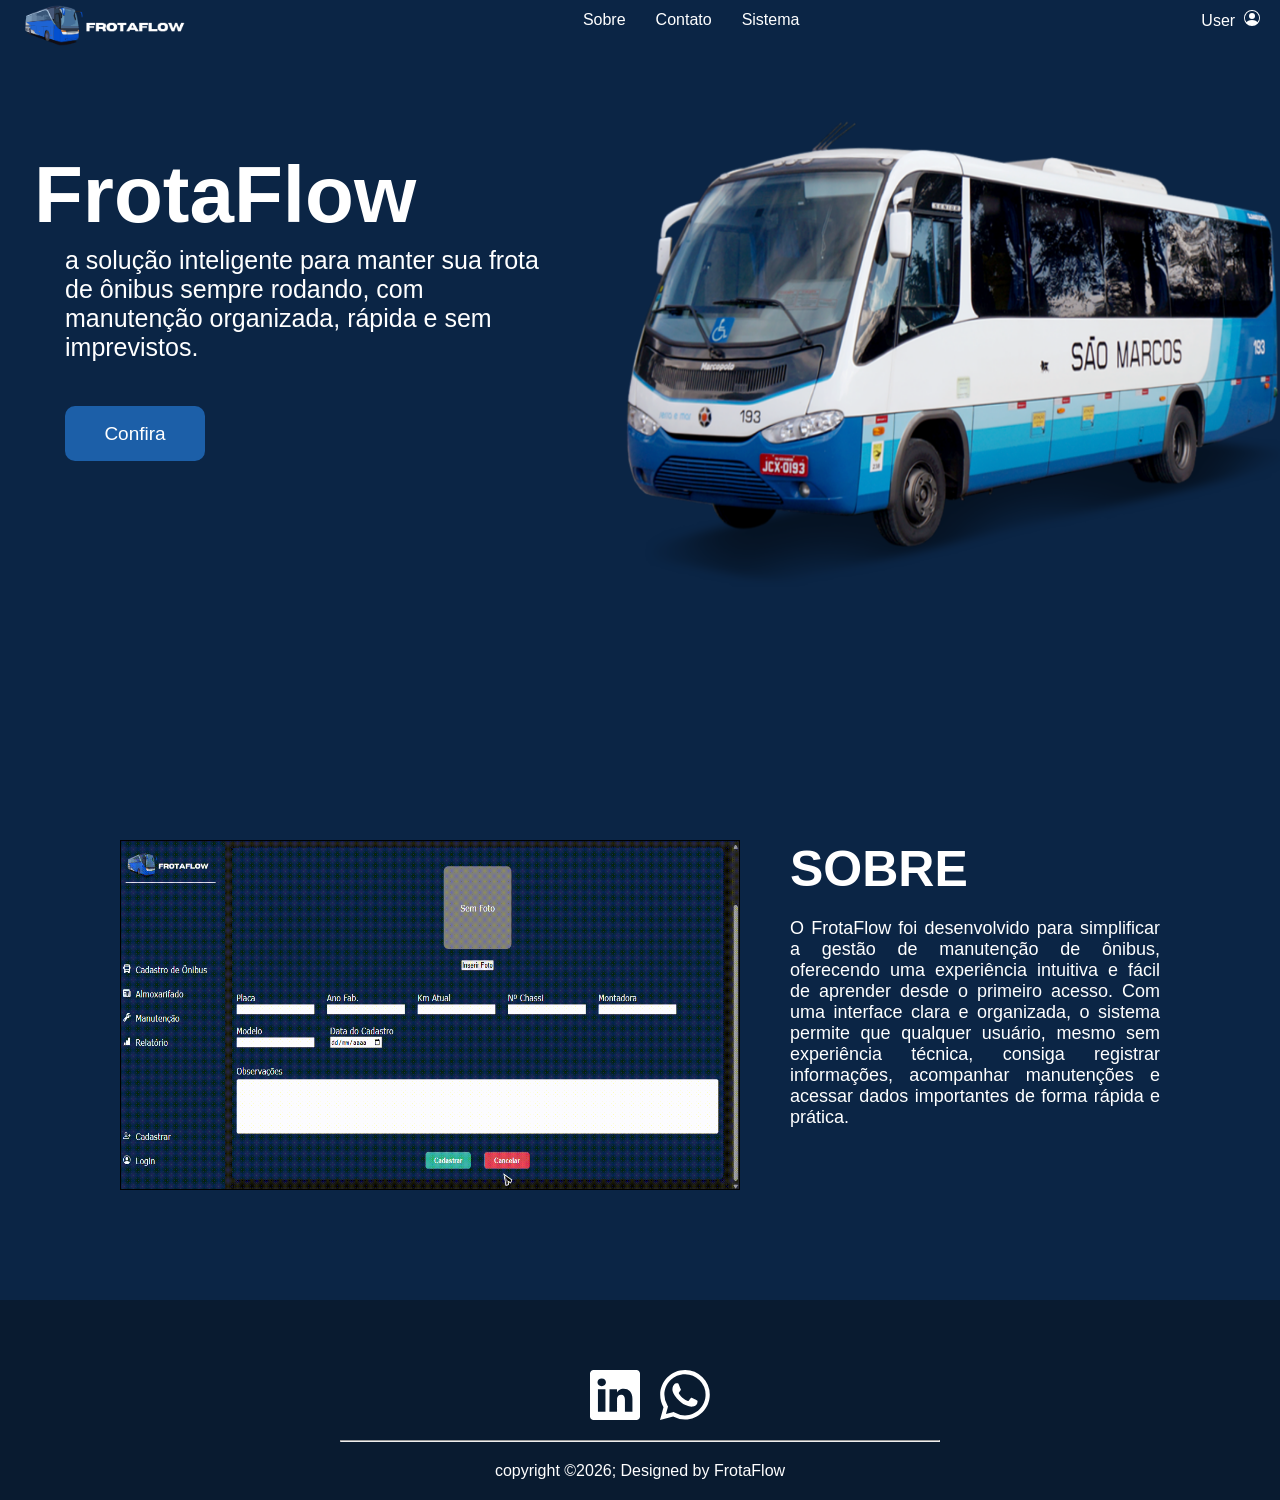
<file: pages/landing_page.html>
<!DOCTYPE html>
<html lang="en">
<head>
    <meta charset="UTF-8">
    <meta name="viewport" content="width=device-width, initial-scale=1.0">
    <title>FrotaFlow</title>
    <link rel="stylesheet" href="/style/style_landing_page.css">
    <link href="https://fonts.cdnfonts.com/css/bohemian-cassidy" rel="stylesheet">
    <style>
        @import url('https://fonts.cdnfonts.com/css/bohemian-cassidy');
    </style>

</head>
<body>
    <div class="container-principal">
        <video class="bg-video" autoplay muted loop playsinline>
            <source src="/images/backgroundblue3.mp4" type="video/mp4">
        </video>
        <div class="cabecalho">
            <div class="logo"> 
                <img src="/images/logo123.png">
            </div>
            <div class="paginas">
                <div class="item-pag">
                    <a href="#sobre">Sobre</a>
                </div>
                <div class="item-pag">
                    <a href="#footer">Contato</a>
                </div>
                <div class="item-pag">
                    <a href="../index.html">Sistema</a>
                </div>
            </div>
            <div class="user">
                <a href="/pages/login.html">
                    <p>
                        User&nbsp;
                        <svg xmlns="http://www.w3.org/2000/svg" width="16" height="16" fill="currentColor" class="bi bi-person-circle" viewBox="0 0 16 16">
                            <path d="M11 6a3 3 0 1 1-6 0 3 3 0 0 1 6 0"/>
                            <path fill-rule="evenodd" d="M0 8a8 8 0 1 1 16 0A8 8 0 0 1 0 8m8-7a7 7 0 0 0-5.468 11.37C3.242 11.226 4.805 10 8 10s4.757 1.225 5.468 2.37A7 7 0 0 0 8 1"/>
                        </svg>
                    </p>
                </a>
            </div>
        </div>

        <div class="apresentacao">
            <div class="item-apresentacao">
                <div class="texto-apre">
                    <h1>FrotaFlow</h1>
                </div>
                <div id="texto-apre-2">
                    <p>a solução inteligente para manter sua frota de ônibus sempre rodando, com manutenção organizada, rápida e sem imprevistos.</p>
                </div>
                <div class="botao">
                    <a href="#sobre">Confira</a>
                </div>
            </div>
            <div class="onibus slide-in-right">
                <img src="/images/bus4.png">
            </div>
        </div>
    </div>
    <div class="container-segundo color-change-2x" id="sobre">
        <div class="quem_somos">
            <div class="item_somos">
                <img src="/images/apresentacao.gif">
            </div>
            <div class="item_somos" id="texto-somos">
                <h1>SOBRE</h1>
                <p>O FrotaFlow foi desenvolvido para simplificar a gestão de manutenção de ônibus, oferecendo uma experiência intuitiva e fácil de aprender desde o primeiro acesso. Com uma interface clara e organizada, o sistema permite que qualquer usuário, mesmo sem experiência técnica, consiga registrar informações, acompanhar manutenções e acessar dados importantes de forma rápida e prática.</p>
            </div>
        </div>
    </div>
    <footer id="footer">
        <div class="footer-item-1">
            <a href="#">
                <div>
                    <svg xmlns="http://www.w3.org/2000/svg" width="50" height="50" fill="currentColor" class="bi bi-linkedin" viewBox="0 0 16 16">
                        <path d="M0 1.146C0 .513.526 0 1.175 0h13.65C15.474 0 16 .513 16 1.146v13.708c0 .633-.526 1.146-1.175 1.146H1.175C.526 16 0 15.487 0 14.854zm4.943 12.248V6.169H2.542v7.225zm-1.2-8.212c.837 0 1.358-.554 1.358-1.248-.015-.709-.52-1.248-1.342-1.248S2.4 3.226 2.4 3.934c0 .694.521 1.248 1.327 1.248zm4.908 8.212V9.359c0-.216.016-.432.08-.586.173-.431.568-.878 1.232-.878.869 0 1.216.662 1.216 1.634v3.865h2.401V9.25c0-2.22-1.184-3.252-2.764-3.252-1.274 0-1.845.7-2.165 1.193v.025h-.016l.016-.025V6.169h-2.4c.03.678 0 7.225 0 7.225z"/>
                    </svg>
                </div>
            </a>
            <a href="#">
                <div>
                    <svg xmlns="http://www.w3.org/2000/svg" width="50" height="50" fill="currentColor" class="bi bi-whatsapp" viewBox="0 0 16 16">
                        <path d="M13.601 2.326A7.85 7.85 0 0 0 7.994 0C3.627 0 .068 3.558.064 7.926c0 1.399.366 2.76 1.057 3.965L0 16l4.204-1.102a7.9 7.9 0 0 0 3.79.965h.004c4.368 0 7.926-3.558 7.93-7.93A7.9 7.9 0 0 0 13.6 2.326zM7.994 14.521a6.6 6.6 0 0 1-3.356-.92l-.24-.144-2.494.654.666-2.433-.156-.251a6.56 6.56 0 0 1-1.007-3.505c0-3.626 2.957-6.584 6.591-6.584a6.56 6.56 0 0 1 4.66 1.931 6.56 6.56 0 0 1 1.928 4.66c-.004 3.639-2.961 6.592-6.592 6.592m3.615-4.934c-.197-.099-1.17-.578-1.353-.646-.182-.065-.315-.099-.445.099-.133.197-.513.646-.627.775-.114.133-.232.148-.43.05-.197-.1-.836-.308-1.592-.985-.59-.525-.985-1.175-1.103-1.372-.114-.198-.011-.304.088-.403.087-.088.197-.232.296-.346.1-.114.133-.198.198-.33.065-.134.034-.248-.015-.347-.05-.099-.445-1.076-.612-1.47-.16-.389-.323-.335-.445-.34-.114-.007-.247-.007-.38-.007a.73.73 0 0 0-.529.247c-.182.198-.691.677-.691 1.654s.71 1.916.81 2.049c.098.133 1.394 2.132 3.383 2.992.47.205.84.326 1.129.418.475.152.904.129 1.246.08.38-.058 1.171-.48 1.338-.943.164-.464.164-.86.114-.943-.049-.084-.182-.133-.38-.232"/>
                    </svg>
                </div>
            </a>
        </div>
        <hr width="600px">
        <div class="footer-item-2">
            <p>copyright ©2026; Designed by FrotaFlow</p>
        </div>
    </footer>

</body>
</html>
</file>
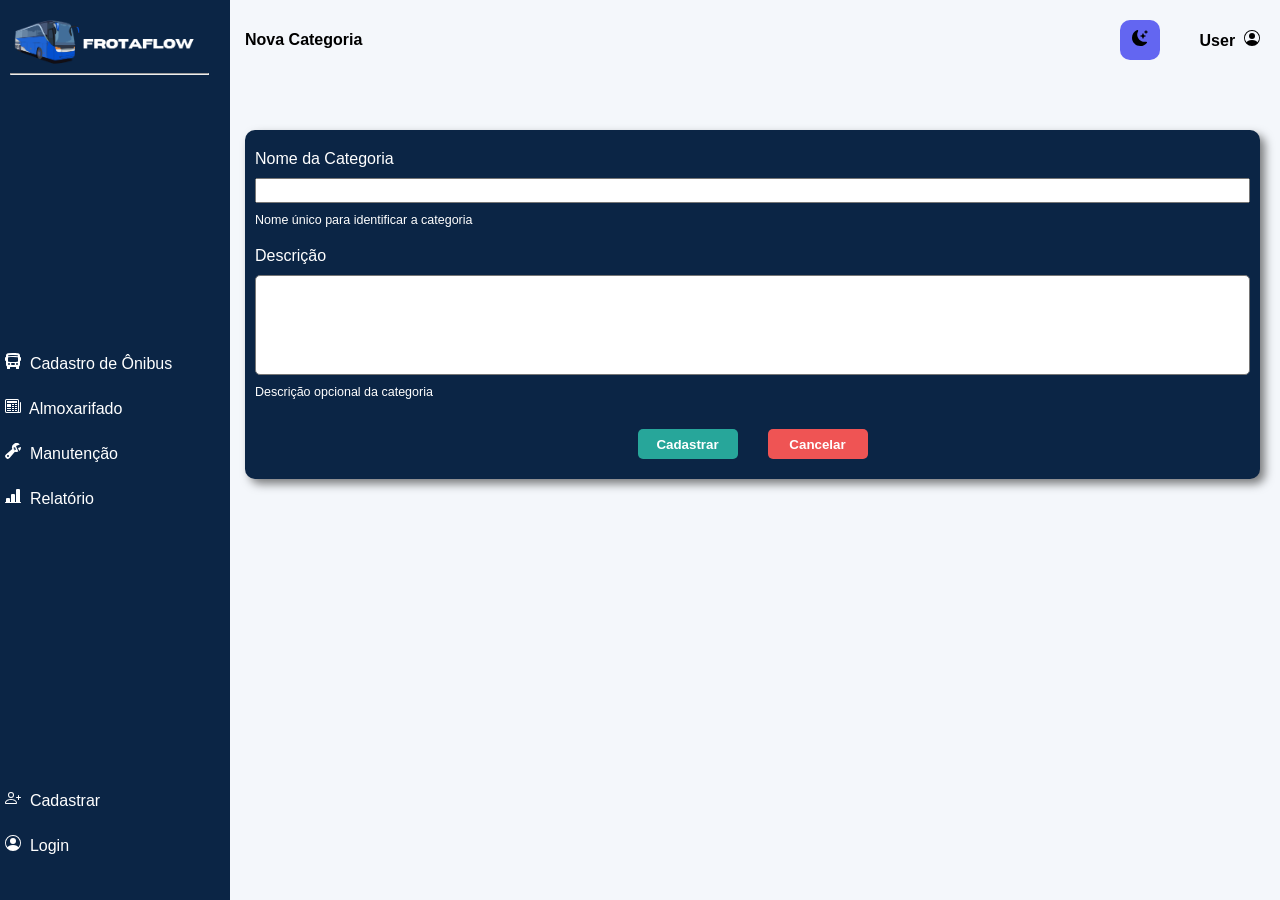
<file: pages/novacategoria.html>
<!DOCTYPE html>
<html lang="en">
<head>
    <meta charset="UTF-8">
    <meta name="viewport" content="width=device-width, initial-scale=1.0">
    <title>FrotaFlow</title>
    <link rel="stylesheet" href="/style/style.css">
</head>
<body>
    <header>
    <div class="logo"> 
        <a href="/pages/landing_page.html">
            <p>
                <img src="/images/logo123.png" alt="">
            </p>
        </a>
        <hr width="199px">
    </div>
    
        <div class="funcoes">
            <ul>
                <li>
                    <a href="/pages/cadastro_onibus.html">
                        <svg xmlns="http://www.w3.org/2000/svg" width="16" height="16" fill="currentColor" class="bi bi-bus-front-fill" viewBox="0 0 16 16">
                            <path d="M16 7a1 1 0 0 1-1 1v3.5c0 .818-.393 1.544-1 2v2a.5.5 0 0 1-.5.5h-2a.5.5 0 0 1-.5-.5V14H5v1.5a.5.5 0 0 1-.5.5h-2a.5.5 0 0 1-.5-.5v-2a2.5 2.5 0 0 1-1-2V8a1 1 0 0 1-1-1V5a1 1 0 0 1 1-1V2.64C1 1.452 1.845.408 3.064.268A44 44 0 0 1 8 0c2.1 0 3.792.136 4.936.268C14.155.408 15 1.452 15 2.64V4a1 1 0 0 1 1 1zM3.552 3.22A43 43 0 0 1 8 3c1.837 0 3.353.107 4.448.22a.5.5 0 0 0 .104-.994A44 44 0 0 0 8 2c-1.876 0-3.426.109-4.552.226a.5.5 0 1 0 .104.994M8 4c-1.876 0-3.426.109-4.552.226A.5.5 0 0 0 3 4.723v3.554a.5.5 0 0 0 .448.497C4.574 8.891 6.124 9 8 9s3.426-.109 4.552-.226A.5.5 0 0 0 13 8.277V4.723a.5.5 0 0 0-.448-.497A44 44 0 0 0 8 4m-3 7a1 1 0 1 0-2 0 1 1 0 0 0 2 0m8 0a1 1 0 1 0-2 0 1 1 0 0 0 2 0m-7 0a1 1 0 0 0 1 1h2a1 1 0 1 0 0-2H7a1 1 0 0 0-1 1"/>
                        </svg>
                        &nbsp;Cadastro de Ônibus
                    </a>
                </li>
                <li>
                    <a href="/pages/almoxarifado.html">
                        <svg xmlns="http://www.w3.org/2000/svg" width="16" height="16" fill="currentColor" class="bi bi-newspaper" viewBox="0 0 16 16">
                            <path d="M0 2.5A1.5 1.5 0 0 1 1.5 1h11A1.5 1.5 0 0 1 14 2.5v10.528c0 .3-.05.654-.238.972h.738a.5.5 0 0 0 .5-.5v-9a.5.5 0 0 1 1 0v9a1.5 1.5 0 0 1-1.5 1.5H1.497A1.497 1.497 0 0 1 0 13.5zM12 14c.37 0 .654-.211.853-.441.092-.106.147-.279.147-.531V2.5a.5.5 0 0 0-.5-.5h-11a.5.5 0 0 0-.5.5v11c0 .278.223.5.497.5z"/>
                            <path d="M2 3h10v2H2zm0 3h4v3H2zm0 4h4v1H2zm0 2h4v1H2zm5-6h2v1H7zm3 0h2v1h-2zM7 8h2v1H7zm3 0h2v1h-2zm-3 2h2v1H7zm3 0h2v1h-2zm-3 2h2v1H7zm3 0h2v1h-2z"/>
                        </svg>
                        &nbsp;Almoxarifado
                    </a>
                </li>
                <li>
                    <a href="../index.html">
                        <svg xmlns="http://www.w3.org/2000/svg" width="16" height="16" fill="currentColor" class="bi bi-wrench-adjustable" viewBox="0 0 16 16">
                            <path d="M16 4.5a4.5 4.5 0 0 1-1.703 3.526L13 5l2.959-1.11q.04.3.041.61"/>
                            <path d="M11.5 9c.653 0 1.273-.139 1.833-.39L12 5.5 11 3l3.826-1.53A4.5 4.5 0 0 0 7.29 6.092l-6.116 5.096a2.583 2.583 0 1 0 3.638 3.638L9.908 8.71A4.5 4.5 0 0 0 11.5 9m-1.292-4.361-.596.893.809-.27a.25.25 0 0 1 .287.377l-.596.893.809-.27.158.475-1.5.5a.25.25 0 0 1-.287-.376l.596-.893-.809.27a.25.25 0 0 1-.287-.377l.596-.893-.809.27-.158-.475 1.5-.5a.25.25 0 0 1 .287.376M3 14a1 1 0 1 1 0-2 1 1 0 0 1 0 2"/>
                        </svg> 
                        &nbsp;Manutenção
                    </a>    
                </li>
                <li>
                    <a href="/pages/relatorio.html">
                        <svg xmlns="http://www.w3.org/2000/svg" width="16" height="16" fill="currentColor" class="bi bi-bar-chart-line-fill" viewBox="0 0 16 16">
                            <path d="M11 2a1 1 0 0 1 1-1h2a1 1 0 0 1 1 1v12h.5a.5.5 0 0 1 0 1H.5a.5.5 0 0 1 0-1H1v-3a1 1 0 0 1 1-1h2a1 1 0 0 1 1 1v3h1V7a1 1 0 0 1 1-1h2a1 1 0 0 1 1 1v7h1z"/>
                        </svg>
                        &nbsp;Relatório
                    </a>
                </li>
            </ul>
        </div>
        <div class="login">
            <ul>
                <li>
                    <a href="/pages/cadastro_usuario.html">
                        <svg xmlns="http://www.w3.org/2000/svg" width="16" height="16" fill="currentColor" class="bi bi-person-plus" viewBox="0 0 16 16">
                            <path d="M6 8a3 3 0 1 0 0-6 3 3 0 0 0 0 6m2-3a2 2 0 1 1-4 0 2 2 0 0 1 4 0m4 8c0 1-1 1-1 1H1s-1 0-1-1 1-4 6-4 6 3 6 4m-1-.004c-.001-.246-.154-.986-.832-1.664C9.516 10.68 8.289 10 6 10s-3.516.68-4.168 1.332c-.678.678-.83 1.418-.832 1.664z"/>
                            <path fill-rule="evenodd" d="M13.5 5a.5.5 0 0 1 .5.5V7h1.5a.5.5 0 0 1 0 1H14v1.5a.5.5 0 0 1-1 0V8h-1.5a.5.5 0 0 1 0-1H13V5.5a.5.5 0 0 1 .5-.5"/>
                        </svg>
                        &nbsp;Cadastrar
                    </a>
                </li>
                <li class="item-login">
                    <a href="/pages/login.html">
                        <svg xmlns="http://www.w3.org/2000/svg" width="16" height="16" fill="currentColor" class="bi bi-person-circle" viewBox="0 0 16 16">
                            <path d="M11 6a3 3 0 1 1-6 0 3 3 0 0 1 6 0"/>
                            <path fill-rule="evenodd" d="M0 8a8 8 0 1 1 16 0A8 8 0 0 1 0 8m8-7a7 7 0 0 0-5.468 11.37C3.242 11.226 4.805 10 8 10s4.757 1.225 5.468 2.37A7 7 0 0 0 8 1"/>
                        </svg>
                        &nbsp;Login
                    </a>
                </li>
            </ul>
        </div>
    </header>

    <main>
        <div class="header2">
            <div class="item-header2">
                <p>Nova Categoria</p>
            </div>
            <div class="item-header2">
                <div class="buttons">
                    <!-- botão para fazer a troca de estados dark/light -->
                    <button id="toggle" class="button">
                        <svg xmlns="http://www.w3.org/2000/svg" width="16" height="16" fill="currentColor" class="bi bi-moon-stars-fill" viewBox="0 0 16 16">
                            <path d="M6 .278a.77.77 0 0 1 .08.858 7.2 7.2 0 0 0-.878 3.46c0 4.021 3.278 7.277 7.318 7.277q.792-.001 1.533-.16a.79.79 0 0 1 .81.316.73.73 0 0 1-.031.893A8.35 8.35 0 0 1 8.344 16C3.734 16 0 12.286 0 7.71 0 4.266 2.114 1.312 5.124.06A.75.75 0 0 1 6 .278"/>
                            <path d="M10.794 3.148a.217.217 0 0 1 .412 0l.387 1.162c.173.518.579.924 1.097 1.097l1.162.387a.217.217 0 0 1 0 .412l-1.162.387a1.73 1.73 0 0 0-1.097 1.097l-.387 1.162a.217.217 0 0 1-.412 0l-.387-1.162A1.73 1.73 0 0 0 9.31 6.593l-1.162-.387a.217.217 0 0 1 0-.412l1.162-.387a1.73 1.73 0 0 0 1.097-1.097zM13.863.099a.145.145 0 0 1 .274 0l.258.774c.115.346.386.617.732.732l.774.258a.145.145 0 0 1 0 .274l-.774.258a1.16 1.16 0 0 0-.732.732l-.258.774a.145.145 0 0 1-.274 0l-.258-.774a1.16 1.16 0 0 0-.732-.732l-.774-.258a.145.145 0 0 1 0-.274l.774-.258c.346-.115.617-.386.732-.732z"/>
                        </svg>
                    </button>
                </div>
                <div>
                    <p>    
                        User&nbsp;
                        <svg xmlns="http://www.w3.org/2000/svg" width="16" height="16" fill="currentColor" class="bi bi-person-circle" viewBox="0 0 16 16">
                            <path d="M11 6a3 3 0 1 1-6 0 3 3 0 0 1 6 0"/>
                            <path fill-rule="evenodd" d="M0 8a8 8 0 1 1 16 0A8 8 0 0 1 0 8m8-7a7 7 0 0 0-5.468 11.37C3.242 11.226 4.805 10 8 10s4.757 1.225 5.468 2.37A7 7 0 0 0 8 1"/>
                        </svg>
                    </p>
                </div>
            </div>
        </div>

        <div class="cadastro-item">
            <div id="item-item-1">
                <p>Nome da Categoria</p>
                <input type="text">
                <p id="categoria">Nome único para identificar a categoria</p>
            </div>

            <div id="item-item-3">
                <p>Descrição</p>
                <textarea name="" id=""></textarea>
                <p id="descricao">Descrição opcional da categoria</p>
            </div>
            <div id="item-item-5">
                <div id="button-cadastrar">
                    <a href="/pages/categoria.html"><button>Cadastrar</button></a>
                </div>
                <div id="button-cancelar">
                    <a href="/pages/categoria.html"><button>Cancelar</button></a>
                </div>
            </div>
        </div>

    </main>  
    <script src="/script/script.js"></script>  

</body>
</html>
</file>
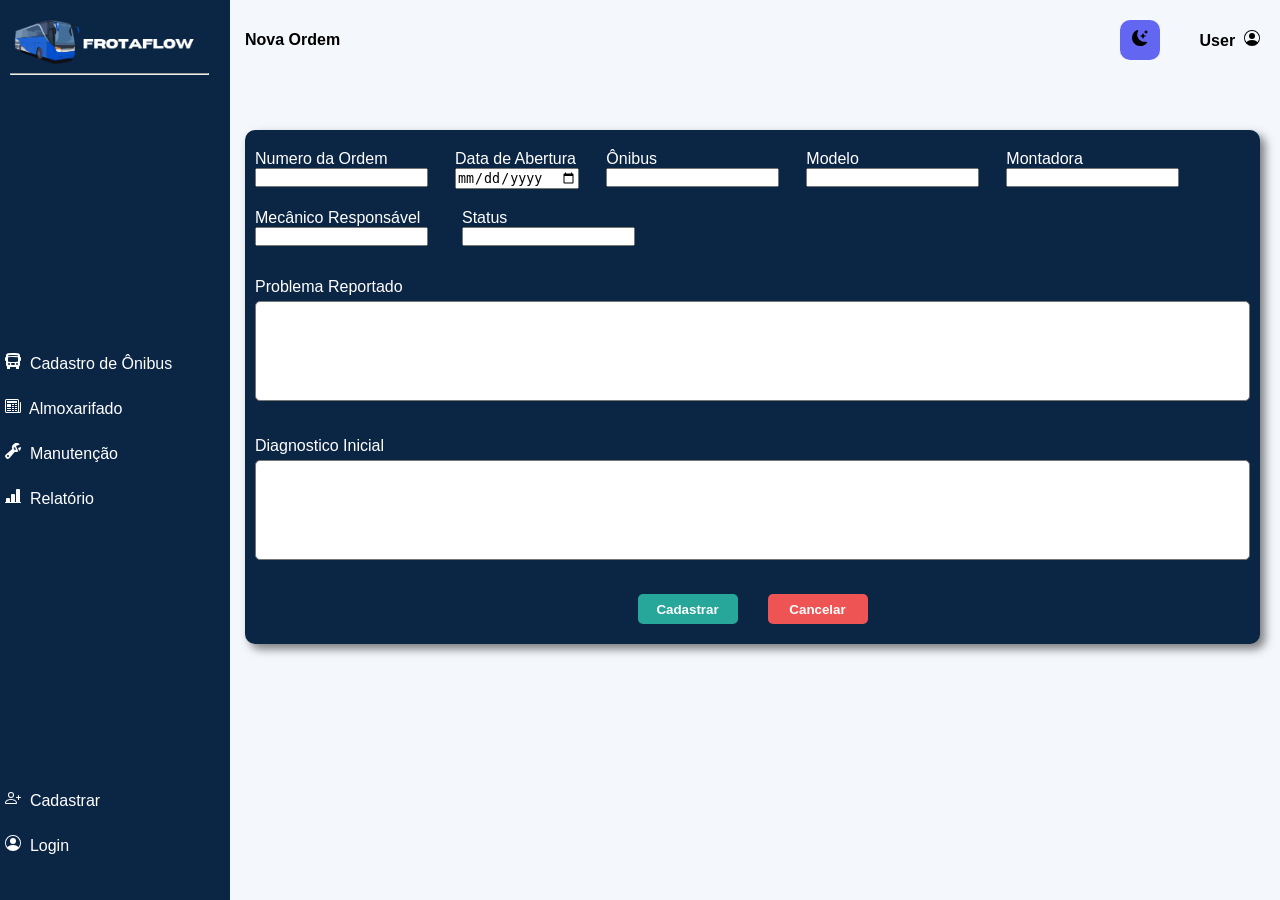
<file: pages/novaordem.html>
<!DOCTYPE html>
<html lang="en">
<head>
    <meta charset="UTF-8">
    <meta name="viewport" content="width=device-width, initial-scale=1.0">
    <title>FrotaFlow</title>
    <link rel="stylesheet" href="/style/style.css">
</head>
<body>
    <header>
    <div class="logo"> 
        <a href="/pages/landing_page.html">
            <p>
                <img src="/images/logo123.png" alt="">
            </p>
        </a>
        <hr width="199px">
    </div>
    
        <div class="funcoes">
            <ul>
                <li>
                    <a href="/pages/cadastro_onibus.html">
                        <svg xmlns="http://www.w3.org/2000/svg" width="16" height="16" fill="currentColor" class="bi bi-bus-front-fill" viewBox="0 0 16 16">
                            <path d="M16 7a1 1 0 0 1-1 1v3.5c0 .818-.393 1.544-1 2v2a.5.5 0 0 1-.5.5h-2a.5.5 0 0 1-.5-.5V14H5v1.5a.5.5 0 0 1-.5.5h-2a.5.5 0 0 1-.5-.5v-2a2.5 2.5 0 0 1-1-2V8a1 1 0 0 1-1-1V5a1 1 0 0 1 1-1V2.64C1 1.452 1.845.408 3.064.268A44 44 0 0 1 8 0c2.1 0 3.792.136 4.936.268C14.155.408 15 1.452 15 2.64V4a1 1 0 0 1 1 1zM3.552 3.22A43 43 0 0 1 8 3c1.837 0 3.353.107 4.448.22a.5.5 0 0 0 .104-.994A44 44 0 0 0 8 2c-1.876 0-3.426.109-4.552.226a.5.5 0 1 0 .104.994M8 4c-1.876 0-3.426.109-4.552.226A.5.5 0 0 0 3 4.723v3.554a.5.5 0 0 0 .448.497C4.574 8.891 6.124 9 8 9s3.426-.109 4.552-.226A.5.5 0 0 0 13 8.277V4.723a.5.5 0 0 0-.448-.497A44 44 0 0 0 8 4m-3 7a1 1 0 1 0-2 0 1 1 0 0 0 2 0m8 0a1 1 0 1 0-2 0 1 1 0 0 0 2 0m-7 0a1 1 0 0 0 1 1h2a1 1 0 1 0 0-2H7a1 1 0 0 0-1 1"/>
                        </svg>
                        &nbsp;Cadastro de Ônibus
                    </a>
                </li>
                <li>
                    <a href="/pages/almoxarifado.html">
                        <svg xmlns="http://www.w3.org/2000/svg" width="16" height="16" fill="currentColor" class="bi bi-newspaper" viewBox="0 0 16 16">
                            <path d="M0 2.5A1.5 1.5 0 0 1 1.5 1h11A1.5 1.5 0 0 1 14 2.5v10.528c0 .3-.05.654-.238.972h.738a.5.5 0 0 0 .5-.5v-9a.5.5 0 0 1 1 0v9a1.5 1.5 0 0 1-1.5 1.5H1.497A1.497 1.497 0 0 1 0 13.5zM12 14c.37 0 .654-.211.853-.441.092-.106.147-.279.147-.531V2.5a.5.5 0 0 0-.5-.5h-11a.5.5 0 0 0-.5.5v11c0 .278.223.5.497.5z"/>
                            <path d="M2 3h10v2H2zm0 3h4v3H2zm0 4h4v1H2zm0 2h4v1H2zm5-6h2v1H7zm3 0h2v1h-2zM7 8h2v1H7zm3 0h2v1h-2zm-3 2h2v1H7zm3 0h2v1h-2zm-3 2h2v1H7zm3 0h2v1h-2z"/>
                        </svg>
                        &nbsp;Almoxarifado
                    </a>
                </li>
                <li>
                    <a href="../index.html">
                        <svg xmlns="http://www.w3.org/2000/svg" width="16" height="16" fill="currentColor" class="bi bi-wrench-adjustable" viewBox="0 0 16 16">
                            <path d="M16 4.5a4.5 4.5 0 0 1-1.703 3.526L13 5l2.959-1.11q.04.3.041.61"/>
                            <path d="M11.5 9c.653 0 1.273-.139 1.833-.39L12 5.5 11 3l3.826-1.53A4.5 4.5 0 0 0 7.29 6.092l-6.116 5.096a2.583 2.583 0 1 0 3.638 3.638L9.908 8.71A4.5 4.5 0 0 0 11.5 9m-1.292-4.361-.596.893.809-.27a.25.25 0 0 1 .287.377l-.596.893.809-.27.158.475-1.5.5a.25.25 0 0 1-.287-.376l.596-.893-.809.27a.25.25 0 0 1-.287-.377l.596-.893-.809.27-.158-.475 1.5-.5a.25.25 0 0 1 .287.376M3 14a1 1 0 1 1 0-2 1 1 0 0 1 0 2"/>
                        </svg> 
                        &nbsp;Manutenção
                    </a>    
                </li>
                <li>
                    <a href="/pages/relatorio.html">
                        <svg xmlns="http://www.w3.org/2000/svg" width="16" height="16" fill="currentColor" class="bi bi-bar-chart-line-fill" viewBox="0 0 16 16">
                            <path d="M11 2a1 1 0 0 1 1-1h2a1 1 0 0 1 1 1v12h.5a.5.5 0 0 1 0 1H.5a.5.5 0 0 1 0-1H1v-3a1 1 0 0 1 1-1h2a1 1 0 0 1 1 1v3h1V7a1 1 0 0 1 1-1h2a1 1 0 0 1 1 1v7h1z"/>
                        </svg>
                        &nbsp;Relatório
                    </a>
                </li>
            </ul>
        </div>
        <div class="login">
            <ul>
                <li>
                    <a href="/pages/cadastro_usuario.html">
                        <svg xmlns="http://www.w3.org/2000/svg" width="16" height="16" fill="currentColor" class="bi bi-person-plus" viewBox="0 0 16 16">
                            <path d="M6 8a3 3 0 1 0 0-6 3 3 0 0 0 0 6m2-3a2 2 0 1 1-4 0 2 2 0 0 1 4 0m4 8c0 1-1 1-1 1H1s-1 0-1-1 1-4 6-4 6 3 6 4m-1-.004c-.001-.246-.154-.986-.832-1.664C9.516 10.68 8.289 10 6 10s-3.516.68-4.168 1.332c-.678.678-.83 1.418-.832 1.664z"/>
                            <path fill-rule="evenodd" d="M13.5 5a.5.5 0 0 1 .5.5V7h1.5a.5.5 0 0 1 0 1H14v1.5a.5.5 0 0 1-1 0V8h-1.5a.5.5 0 0 1 0-1H13V5.5a.5.5 0 0 1 .5-.5"/>
                        </svg>
                        &nbsp;Cadastrar
                    </a>
                </li>
                <li class="item-login">
                    <a href="/pages/login.html">
                        <svg xmlns="http://www.w3.org/2000/svg" width="16" height="16" fill="currentColor" class="bi bi-person-circle" viewBox="0 0 16 16">
                            <path d="M11 6a3 3 0 1 1-6 0 3 3 0 0 1 6 0"/>
                            <path fill-rule="evenodd" d="M0 8a8 8 0 1 1 16 0A8 8 0 0 1 0 8m8-7a7 7 0 0 0-5.468 11.37C3.242 11.226 4.805 10 8 10s4.757 1.225 5.468 2.37A7 7 0 0 0 8 1"/>
                        </svg>
                        &nbsp;Login
                    </a>
                </li>
            </ul>
        </div>
    </header>

    <main>
        <div class="header2">
            <div class="item-header2">
                <p>Nova Ordem</p>
            </div>
            <div class="item-header2">
                <div class="buttons">
                    <!-- botão para fazer a troca de estados dark/light -->
                    <button id="toggle" class="button">
                        <svg xmlns="http://www.w3.org/2000/svg" width="16" height="16" fill="currentColor" class="bi bi-moon-stars-fill" viewBox="0 0 16 16">
                            <path d="M6 .278a.77.77 0 0 1 .08.858 7.2 7.2 0 0 0-.878 3.46c0 4.021 3.278 7.277 7.318 7.277q.792-.001 1.533-.16a.79.79 0 0 1 .81.316.73.73 0 0 1-.031.893A8.35 8.35 0 0 1 8.344 16C3.734 16 0 12.286 0 7.71 0 4.266 2.114 1.312 5.124.06A.75.75 0 0 1 6 .278"/>
                            <path d="M10.794 3.148a.217.217 0 0 1 .412 0l.387 1.162c.173.518.579.924 1.097 1.097l1.162.387a.217.217 0 0 1 0 .412l-1.162.387a1.73 1.73 0 0 0-1.097 1.097l-.387 1.162a.217.217 0 0 1-.412 0l-.387-1.162A1.73 1.73 0 0 0 9.31 6.593l-1.162-.387a.217.217 0 0 1 0-.412l1.162-.387a1.73 1.73 0 0 0 1.097-1.097zM13.863.099a.145.145 0 0 1 .274 0l.258.774c.115.346.386.617.732.732l.774.258a.145.145 0 0 1 0 .274l-.774.258a1.16 1.16 0 0 0-.732.732l-.258.774a.145.145 0 0 1-.274 0l-.258-.774a1.16 1.16 0 0 0-.732-.732l-.774-.258a.145.145 0 0 1 0-.274l.774-.258c.346-.115.617-.386.732-.732z"/>
                        </svg>
                    </button>
                </div>
                <div>
                    <p>    
                        User&nbsp;
                        <svg xmlns="http://www.w3.org/2000/svg" width="16" height="16" fill="currentColor" class="bi bi-person-circle" viewBox="0 0 16 16">
                            <path d="M11 6a3 3 0 1 1-6 0 3 3 0 0 1 6 0"/>
                            <path fill-rule="evenodd" d="M0 8a8 8 0 1 1 16 0A8 8 0 0 1 0 8m8-7a7 7 0 0 0-5.468 11.37C3.242 11.226 4.805 10 8 10s4.757 1.225 5.468 2.37A7 7 0 0 0 8 1"/>
                        </svg>
                    </p>
                </div>
            </div>
        </div>

        <div class="cadastro-ordem">
            <div id="item-ordem-1">
                <div class="linha-1">
                    <p>Numero da Ordem</p>
                    <input type="text">
                </div>
                <div class="linha-1">
                    <p>Data de Abertura</p>
                    <input type="date">
                </div>
                <div class="linha-1">
                    <p>Ônibus</p>
                    <input list="onibuss" name="onibus" id="onibus">
                    <datalist id="onibuss">
                            <option value="Mercedes">
                    </datalist>
                </div>
                <div class="linha-1">
                    <p>Modelo</p>
                    <input type="text">
                </div>
                <div class="linha-1">
                    <p>Montadora</p>
                    <input type="text">
                </div>
            </div>
            <div id="item-ordem-2">
                <div class="linha-2">
                    <p>Mecânico Responsável</p>
                    <input type="text">
                </div>
                <div class="linha-2">
                    <p>Status</p>
                    <input list="statuss" name="status" id="status">
                    <datalist id="statuss">
                            <option value="Aguardando Aprovação">
                            <option value="Aguardando Peças">
                            <option value="Em Manutenção">
                            <option value="Concluído">
                    </datalist>
                </div>
            </div>
            <div id="item-ordem-3">
                <p>Problema Reportado</p>
                <textarea name="" id=""></textarea>
            </div>
            <div id="item-ordem-4">
                <p>Diagnostico Inicial</p>
                <textarea name="" id=""></textarea>
            </div>
            <div id="item-ordem-5">
                <div id="button-cadastrar">
                    <a href="../index.html"><button>Cadastrar</button></a>
                </div>
                <div id="button-cancelar">
                    <a href="../index.html"><button>Cancelar</button></a>
                </div>
            </div>
        </div>
    </main>  
    <script src="/script/script.js"></script>  

</body>
</html>
</file>
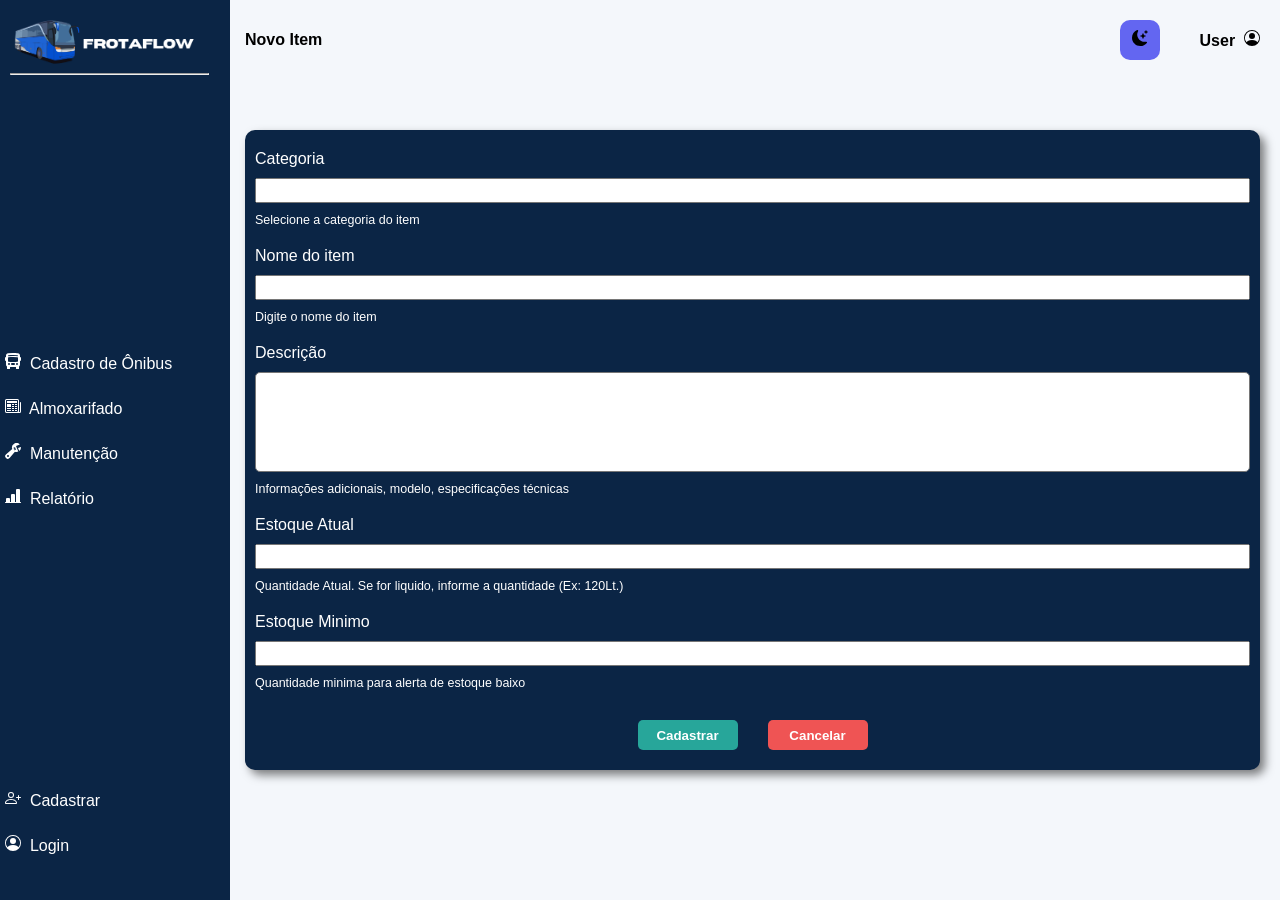
<file: pages/novoitem.html>
<!DOCTYPE html>
<html lang="en">
<head>
    <meta charset="UTF-8">
    <meta name="viewport" content="width=device-width, initial-scale=1.0">
    <title>FrotaFlow</title>
    <link rel="stylesheet" href="/style/style.css">
</head>
<body>
    <header>
    <div class="logo"> 
        <a href="/pages/landing_page.html">
            <p>
                <img src="/images/logo123.png" alt="">
            </p>
        </a>
        <hr width="199px">
    </div>
    
        <div class="funcoes">
            <ul>
                <li>
                    <a href="/pages/cadastro_onibus.html">
                        <svg xmlns="http://www.w3.org/2000/svg" width="16" height="16" fill="currentColor" class="bi bi-bus-front-fill" viewBox="0 0 16 16">
                            <path d="M16 7a1 1 0 0 1-1 1v3.5c0 .818-.393 1.544-1 2v2a.5.5 0 0 1-.5.5h-2a.5.5 0 0 1-.5-.5V14H5v1.5a.5.5 0 0 1-.5.5h-2a.5.5 0 0 1-.5-.5v-2a2.5 2.5 0 0 1-1-2V8a1 1 0 0 1-1-1V5a1 1 0 0 1 1-1V2.64C1 1.452 1.845.408 3.064.268A44 44 0 0 1 8 0c2.1 0 3.792.136 4.936.268C14.155.408 15 1.452 15 2.64V4a1 1 0 0 1 1 1zM3.552 3.22A43 43 0 0 1 8 3c1.837 0 3.353.107 4.448.22a.5.5 0 0 0 .104-.994A44 44 0 0 0 8 2c-1.876 0-3.426.109-4.552.226a.5.5 0 1 0 .104.994M8 4c-1.876 0-3.426.109-4.552.226A.5.5 0 0 0 3 4.723v3.554a.5.5 0 0 0 .448.497C4.574 8.891 6.124 9 8 9s3.426-.109 4.552-.226A.5.5 0 0 0 13 8.277V4.723a.5.5 0 0 0-.448-.497A44 44 0 0 0 8 4m-3 7a1 1 0 1 0-2 0 1 1 0 0 0 2 0m8 0a1 1 0 1 0-2 0 1 1 0 0 0 2 0m-7 0a1 1 0 0 0 1 1h2a1 1 0 1 0 0-2H7a1 1 0 0 0-1 1"/>
                        </svg>
                        &nbsp;Cadastro de Ônibus
                    </a>
                </li>
                <li>
                    <a href="/pages/almoxarifado.html">
                        <svg xmlns="http://www.w3.org/2000/svg" width="16" height="16" fill="currentColor" class="bi bi-newspaper" viewBox="0 0 16 16">
                            <path d="M0 2.5A1.5 1.5 0 0 1 1.5 1h11A1.5 1.5 0 0 1 14 2.5v10.528c0 .3-.05.654-.238.972h.738a.5.5 0 0 0 .5-.5v-9a.5.5 0 0 1 1 0v9a1.5 1.5 0 0 1-1.5 1.5H1.497A1.497 1.497 0 0 1 0 13.5zM12 14c.37 0 .654-.211.853-.441.092-.106.147-.279.147-.531V2.5a.5.5 0 0 0-.5-.5h-11a.5.5 0 0 0-.5.5v11c0 .278.223.5.497.5z"/>
                            <path d="M2 3h10v2H2zm0 3h4v3H2zm0 4h4v1H2zm0 2h4v1H2zm5-6h2v1H7zm3 0h2v1h-2zM7 8h2v1H7zm3 0h2v1h-2zm-3 2h2v1H7zm3 0h2v1h-2zm-3 2h2v1H7zm3 0h2v1h-2z"/>
                        </svg>
                        &nbsp;Almoxarifado
                    </a>
                </li>
                <li>
                    <a href="../index.html">
                        <svg xmlns="http://www.w3.org/2000/svg" width="16" height="16" fill="currentColor" class="bi bi-wrench-adjustable" viewBox="0 0 16 16">
                            <path d="M16 4.5a4.5 4.5 0 0 1-1.703 3.526L13 5l2.959-1.11q.04.3.041.61"/>
                            <path d="M11.5 9c.653 0 1.273-.139 1.833-.39L12 5.5 11 3l3.826-1.53A4.5 4.5 0 0 0 7.29 6.092l-6.116 5.096a2.583 2.583 0 1 0 3.638 3.638L9.908 8.71A4.5 4.5 0 0 0 11.5 9m-1.292-4.361-.596.893.809-.27a.25.25 0 0 1 .287.377l-.596.893.809-.27.158.475-1.5.5a.25.25 0 0 1-.287-.376l.596-.893-.809.27a.25.25 0 0 1-.287-.377l.596-.893-.809.27-.158-.475 1.5-.5a.25.25 0 0 1 .287.376M3 14a1 1 0 1 1 0-2 1 1 0 0 1 0 2"/>
                        </svg> 
                        &nbsp;Manutenção
                    </a>    
                </li>
                <li>
                    <a href="/pages/relatorio.html">
                        <svg xmlns="http://www.w3.org/2000/svg" width="16" height="16" fill="currentColor" class="bi bi-bar-chart-line-fill" viewBox="0 0 16 16">
                            <path d="M11 2a1 1 0 0 1 1-1h2a1 1 0 0 1 1 1v12h.5a.5.5 0 0 1 0 1H.5a.5.5 0 0 1 0-1H1v-3a1 1 0 0 1 1-1h2a1 1 0 0 1 1 1v3h1V7a1 1 0 0 1 1-1h2a1 1 0 0 1 1 1v7h1z"/>
                        </svg>
                        &nbsp;Relatório
                    </a>
                </li>
            </ul>
        </div>
        <div class="login">
            <ul>
                <li>
                    <a href="/pages/cadastro_usuario.html">
                        <svg xmlns="http://www.w3.org/2000/svg" width="16" height="16" fill="currentColor" class="bi bi-person-plus" viewBox="0 0 16 16">
                            <path d="M6 8a3 3 0 1 0 0-6 3 3 0 0 0 0 6m2-3a2 2 0 1 1-4 0 2 2 0 0 1 4 0m4 8c0 1-1 1-1 1H1s-1 0-1-1 1-4 6-4 6 3 6 4m-1-.004c-.001-.246-.154-.986-.832-1.664C9.516 10.68 8.289 10 6 10s-3.516.68-4.168 1.332c-.678.678-.83 1.418-.832 1.664z"/>
                            <path fill-rule="evenodd" d="M13.5 5a.5.5 0 0 1 .5.5V7h1.5a.5.5 0 0 1 0 1H14v1.5a.5.5 0 0 1-1 0V8h-1.5a.5.5 0 0 1 0-1H13V5.5a.5.5 0 0 1 .5-.5"/>
                        </svg>
                        &nbsp;Cadastrar
                    </a>
                </li>
                <li class="item-login">
                    <a href="/pages/login.html">
                        <svg xmlns="http://www.w3.org/2000/svg" width="16" height="16" fill="currentColor" class="bi bi-person-circle" viewBox="0 0 16 16">
                            <path d="M11 6a3 3 0 1 1-6 0 3 3 0 0 1 6 0"/>
                            <path fill-rule="evenodd" d="M0 8a8 8 0 1 1 16 0A8 8 0 0 1 0 8m8-7a7 7 0 0 0-5.468 11.37C3.242 11.226 4.805 10 8 10s4.757 1.225 5.468 2.37A7 7 0 0 0 8 1"/>
                        </svg>
                        &nbsp;Login
                    </a>
                </li>
            </ul>
        </div>
    </header>

    <main>
        <div class="header2">
            <div class="item-header2">
                <p>Novo Item</p>
            </div>
            <div class="item-header2">
                <div class="buttons">
                    <!-- botão para fazer a troca de estados dark/light -->
                    <button id="toggle" class="button">
                        <svg xmlns="http://www.w3.org/2000/svg" width="16" height="16" fill="currentColor" class="bi bi-moon-stars-fill" viewBox="0 0 16 16">
                            <path d="M6 .278a.77.77 0 0 1 .08.858 7.2 7.2 0 0 0-.878 3.46c0 4.021 3.278 7.277 7.318 7.277q.792-.001 1.533-.16a.79.79 0 0 1 .81.316.73.73 0 0 1-.031.893A8.35 8.35 0 0 1 8.344 16C3.734 16 0 12.286 0 7.71 0 4.266 2.114 1.312 5.124.06A.75.75 0 0 1 6 .278"/>
                            <path d="M10.794 3.148a.217.217 0 0 1 .412 0l.387 1.162c.173.518.579.924 1.097 1.097l1.162.387a.217.217 0 0 1 0 .412l-1.162.387a1.73 1.73 0 0 0-1.097 1.097l-.387 1.162a.217.217 0 0 1-.412 0l-.387-1.162A1.73 1.73 0 0 0 9.31 6.593l-1.162-.387a.217.217 0 0 1 0-.412l1.162-.387a1.73 1.73 0 0 0 1.097-1.097zM13.863.099a.145.145 0 0 1 .274 0l.258.774c.115.346.386.617.732.732l.774.258a.145.145 0 0 1 0 .274l-.774.258a1.16 1.16 0 0 0-.732.732l-.258.774a.145.145 0 0 1-.274 0l-.258-.774a1.16 1.16 0 0 0-.732-.732l-.774-.258a.145.145 0 0 1 0-.274l.774-.258c.346-.115.617-.386.732-.732z"/>
                        </svg>
                    </button>
                </div>
                <div>
                    <p>    
                        User&nbsp;
                        <svg xmlns="http://www.w3.org/2000/svg" width="16" height="16" fill="currentColor" class="bi bi-person-circle" viewBox="0 0 16 16">
                            <path d="M11 6a3 3 0 1 1-6 0 3 3 0 0 1 6 0"/>
                            <path fill-rule="evenodd" d="M0 8a8 8 0 1 1 16 0A8 8 0 0 1 0 8m8-7a7 7 0 0 0-5.468 11.37C3.242 11.226 4.805 10 8 10s4.757 1.225 5.468 2.37A7 7 0 0 0 8 1"/>
                        </svg>
                    </p>
                </div>
            </div>
        </div>

        <div class="cadastro-item">
            <div id="item-item-1">
                <p>Categoria</p>
                <input type="text">
                <p id="categoria">Selecione a categoria do item</p>
            </div>
            <div id="item-item-2">
                <p>Nome do item</p>
                <input type="text">
                <p id="nome_item">Digite o nome do item</p>
            </div>
            <div id="item-item-3">
                <p>Descrição</p>
                <textarea name="" id=""></textarea>
                <p id="descricao">Informações adicionais, modelo, especificações técnicas</p>
            </div>
            <div id="item-item-4">
                <p>Estoque Atual</p>
                <input type="text" >
                <p id="atual">Quantidade Atual. Se for liquido, informe a quantidade (Ex: 120Lt.)</p>
            </div>
            <div id="item-item-4_5">
                <p>Estoque Minimo</p>
                <input type="text" >
                <p id="minimo">Quantidade minima para alerta de estoque baixo</p>
            </div>
            <div id="item-item-5">
                <div id="button-cadastrar">
                    <a href="/pages/almoxarifado.html"><button>Cadastrar</button></a>
                </div>
                <div id="button-cancelar">
                    <a href="/pages/almoxarifado.html"><button>Cancelar</button></a>
                </div>
            </div>
        </div>

    </main>  
    <script src="/script/script.js"></script> 

</body>
</html>
</file>
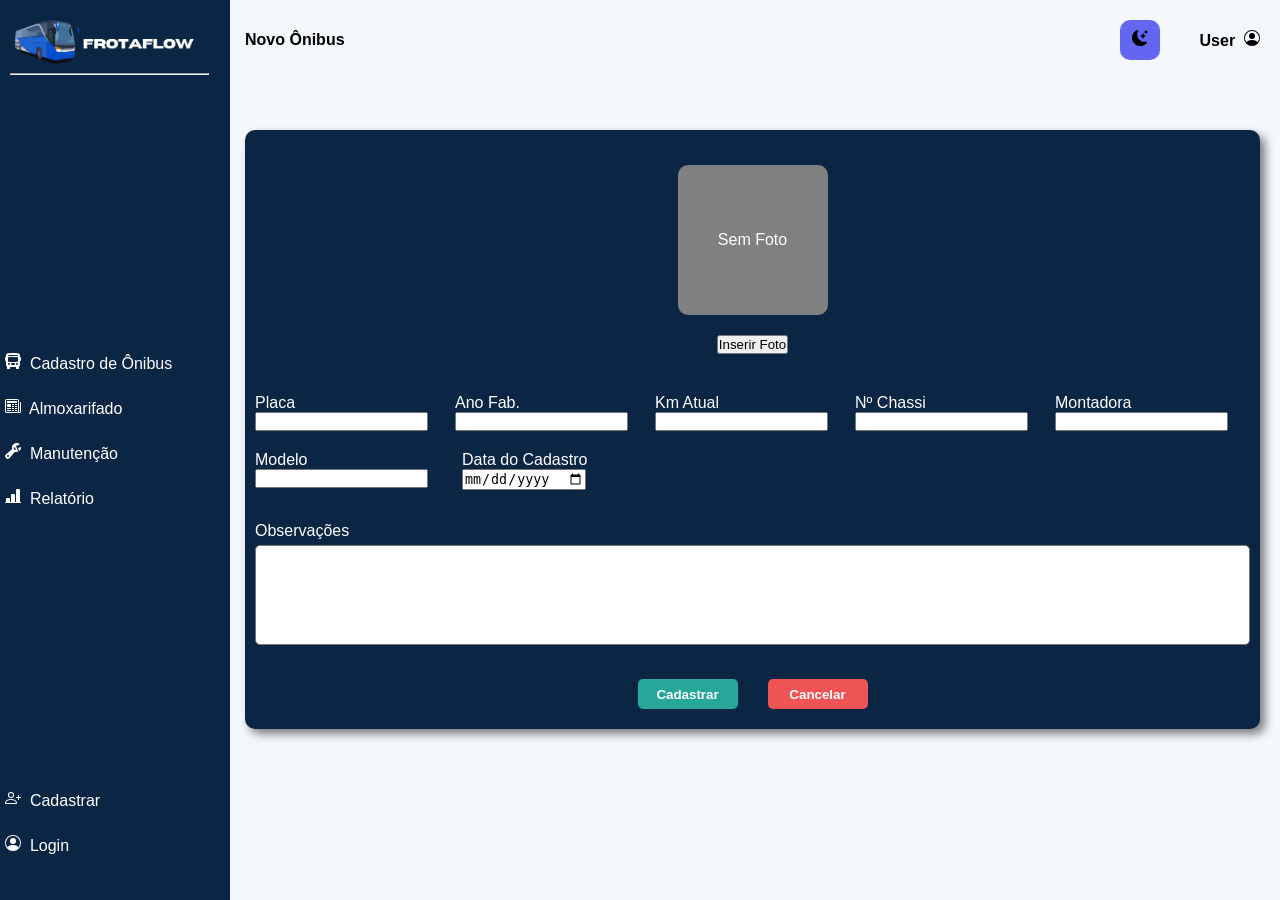
<file: pages/novoonibus.html>
<!DOCTYPE html>
<html lang="en">
<head>
    <meta charset="UTF-8">
    <meta name="viewport" content="width=device-width, initial-scale=1.0">
    <title>FrotaFlow</title>
    <link rel="stylesheet" href="/style/style.css">
</head>
<body>
    <header>
    <div class="logo"> 
        <a href="/pages/landing_page.html">
            <p>
                <img src="/images/logo123.png" alt="">
            </p>
        </a>
        <hr width="199px">
    </div>
    
        <div class="funcoes">
            <ul>
                <li>
                    <a href="/pages/cadastro_onibus.html">
                        <svg xmlns="http://www.w3.org/2000/svg" width="16" height="16" fill="currentColor" class="bi bi-bus-front-fill" viewBox="0 0 16 16">
                            <path d="M16 7a1 1 0 0 1-1 1v3.5c0 .818-.393 1.544-1 2v2a.5.5 0 0 1-.5.5h-2a.5.5 0 0 1-.5-.5V14H5v1.5a.5.5 0 0 1-.5.5h-2a.5.5 0 0 1-.5-.5v-2a2.5 2.5 0 0 1-1-2V8a1 1 0 0 1-1-1V5a1 1 0 0 1 1-1V2.64C1 1.452 1.845.408 3.064.268A44 44 0 0 1 8 0c2.1 0 3.792.136 4.936.268C14.155.408 15 1.452 15 2.64V4a1 1 0 0 1 1 1zM3.552 3.22A43 43 0 0 1 8 3c1.837 0 3.353.107 4.448.22a.5.5 0 0 0 .104-.994A44 44 0 0 0 8 2c-1.876 0-3.426.109-4.552.226a.5.5 0 1 0 .104.994M8 4c-1.876 0-3.426.109-4.552.226A.5.5 0 0 0 3 4.723v3.554a.5.5 0 0 0 .448.497C4.574 8.891 6.124 9 8 9s3.426-.109 4.552-.226A.5.5 0 0 0 13 8.277V4.723a.5.5 0 0 0-.448-.497A44 44 0 0 0 8 4m-3 7a1 1 0 1 0-2 0 1 1 0 0 0 2 0m8 0a1 1 0 1 0-2 0 1 1 0 0 0 2 0m-7 0a1 1 0 0 0 1 1h2a1 1 0 1 0 0-2H7a1 1 0 0 0-1 1"/>
                        </svg>
                        &nbsp;Cadastro de Ônibus
                    </a>
                </li>
                <li>
                    <a href="/pages/almoxarifado.html">
                        <svg xmlns="http://www.w3.org/2000/svg" width="16" height="16" fill="currentColor" class="bi bi-newspaper" viewBox="0 0 16 16">
                            <path d="M0 2.5A1.5 1.5 0 0 1 1.5 1h11A1.5 1.5 0 0 1 14 2.5v10.528c0 .3-.05.654-.238.972h.738a.5.5 0 0 0 .5-.5v-9a.5.5 0 0 1 1 0v9a1.5 1.5 0 0 1-1.5 1.5H1.497A1.497 1.497 0 0 1 0 13.5zM12 14c.37 0 .654-.211.853-.441.092-.106.147-.279.147-.531V2.5a.5.5 0 0 0-.5-.5h-11a.5.5 0 0 0-.5.5v11c0 .278.223.5.497.5z"/>
                            <path d="M2 3h10v2H2zm0 3h4v3H2zm0 4h4v1H2zm0 2h4v1H2zm5-6h2v1H7zm3 0h2v1h-2zM7 8h2v1H7zm3 0h2v1h-2zm-3 2h2v1H7zm3 0h2v1h-2zm-3 2h2v1H7zm3 0h2v1h-2z"/>
                        </svg>
                        &nbsp;Almoxarifado
                    </a>
                </li>
                <li>
                    <a href="../index.html">
                        <svg xmlns="http://www.w3.org/2000/svg" width="16" height="16" fill="currentColor" class="bi bi-wrench-adjustable" viewBox="0 0 16 16">
                            <path d="M16 4.5a4.5 4.5 0 0 1-1.703 3.526L13 5l2.959-1.11q.04.3.041.61"/>
                            <path d="M11.5 9c.653 0 1.273-.139 1.833-.39L12 5.5 11 3l3.826-1.53A4.5 4.5 0 0 0 7.29 6.092l-6.116 5.096a2.583 2.583 0 1 0 3.638 3.638L9.908 8.71A4.5 4.5 0 0 0 11.5 9m-1.292-4.361-.596.893.809-.27a.25.25 0 0 1 .287.377l-.596.893.809-.27.158.475-1.5.5a.25.25 0 0 1-.287-.376l.596-.893-.809.27a.25.25 0 0 1-.287-.377l.596-.893-.809.27-.158-.475 1.5-.5a.25.25 0 0 1 .287.376M3 14a1 1 0 1 1 0-2 1 1 0 0 1 0 2"/>
                        </svg> 
                        &nbsp;Manutenção
                    </a>    
                </li>
                <li>
                    <a href="/pages/relatorio.html">
                        <svg xmlns="http://www.w3.org/2000/svg" width="16" height="16" fill="currentColor" class="bi bi-bar-chart-line-fill" viewBox="0 0 16 16">
                            <path d="M11 2a1 1 0 0 1 1-1h2a1 1 0 0 1 1 1v12h.5a.5.5 0 0 1 0 1H.5a.5.5 0 0 1 0-1H1v-3a1 1 0 0 1 1-1h2a1 1 0 0 1 1 1v3h1V7a1 1 0 0 1 1-1h2a1 1 0 0 1 1 1v7h1z"/>
                        </svg>
                        &nbsp;Relatório
                    </a>
                </li>
            </ul>
        </div>
        <div class="login">
            <ul>
                <li>
                    <a href="/pages/cadastro_usuario.html">
                        <svg xmlns="http://www.w3.org/2000/svg" width="16" height="16" fill="currentColor" class="bi bi-person-plus" viewBox="0 0 16 16">
                            <path d="M6 8a3 3 0 1 0 0-6 3 3 0 0 0 0 6m2-3a2 2 0 1 1-4 0 2 2 0 0 1 4 0m4 8c0 1-1 1-1 1H1s-1 0-1-1 1-4 6-4 6 3 6 4m-1-.004c-.001-.246-.154-.986-.832-1.664C9.516 10.68 8.289 10 6 10s-3.516.68-4.168 1.332c-.678.678-.83 1.418-.832 1.664z"/>
                            <path fill-rule="evenodd" d="M13.5 5a.5.5 0 0 1 .5.5V7h1.5a.5.5 0 0 1 0 1H14v1.5a.5.5 0 0 1-1 0V8h-1.5a.5.5 0 0 1 0-1H13V5.5a.5.5 0 0 1 .5-.5"/>
                        </svg>
                        &nbsp;Cadastrar
                    </a>
                </li>
                <li class="item-login">
                    <a href="/pages/login.html">
                        <svg xmlns="http://www.w3.org/2000/svg" width="16" height="16" fill="currentColor" class="bi bi-person-circle" viewBox="0 0 16 16">
                            <path d="M11 6a3 3 0 1 1-6 0 3 3 0 0 1 6 0"/>
                            <path fill-rule="evenodd" d="M0 8a8 8 0 1 1 16 0A8 8 0 0 1 0 8m8-7a7 7 0 0 0-5.468 11.37C3.242 11.226 4.805 10 8 10s4.757 1.225 5.468 2.37A7 7 0 0 0 8 1"/>
                        </svg>
                        &nbsp;Login
                    </a>
                </li>
            </ul>
        </div>
    </header>

    <main>
        <div class="header2">
            <div class="item-header2">
                <p>Novo Ônibus</p>
            </div>
            <div class="item-header2">
                <div class="buttons">
                    <!-- botão para fazer a troca de estados dark/light -->
                    <button id="toggle" class="button">
                        <svg xmlns="http://www.w3.org/2000/svg" width="16" height="16" fill="currentColor" class="bi bi-moon-stars-fill" viewBox="0 0 16 16">
                            <path d="M6 .278a.77.77 0 0 1 .08.858 7.2 7.2 0 0 0-.878 3.46c0 4.021 3.278 7.277 7.318 7.277q.792-.001 1.533-.16a.79.79 0 0 1 .81.316.73.73 0 0 1-.031.893A8.35 8.35 0 0 1 8.344 16C3.734 16 0 12.286 0 7.71 0 4.266 2.114 1.312 5.124.06A.75.75 0 0 1 6 .278"/>
                            <path d="M10.794 3.148a.217.217 0 0 1 .412 0l.387 1.162c.173.518.579.924 1.097 1.097l1.162.387a.217.217 0 0 1 0 .412l-1.162.387a1.73 1.73 0 0 0-1.097 1.097l-.387 1.162a.217.217 0 0 1-.412 0l-.387-1.162A1.73 1.73 0 0 0 9.31 6.593l-1.162-.387a.217.217 0 0 1 0-.412l1.162-.387a1.73 1.73 0 0 0 1.097-1.097zM13.863.099a.145.145 0 0 1 .274 0l.258.774c.115.346.386.617.732.732l.774.258a.145.145 0 0 1 0 .274l-.774.258a1.16 1.16 0 0 0-.732.732l-.258.774a.145.145 0 0 1-.274 0l-.258-.774a1.16 1.16 0 0 0-.732-.732l-.774-.258a.145.145 0 0 1 0-.274l.774-.258c.346-.115.617-.386.732-.732z"/>
                        </svg>
                    </button>
                </div>
                <div>
                    <p>    
                        User&nbsp;
                        <svg xmlns="http://www.w3.org/2000/svg" width="16" height="16" fill="currentColor" class="bi bi-person-circle" viewBox="0 0 16 16">
                            <path d="M11 6a3 3 0 1 1-6 0 3 3 0 0 1 6 0"/>
                            <path fill-rule="evenodd" d="M0 8a8 8 0 1 1 16 0A8 8 0 0 1 0 8m8-7a7 7 0 0 0-5.468 11.37C3.242 11.226 4.805 10 8 10s4.757 1.225 5.468 2.37A7 7 0 0 0 8 1"/>
                        </svg>
                    </p>
                </div>
            </div>
        </div>

        <div class="cadastro-ordem">
            <div class="linha-1" id="foto">
                    <div id="item-foto">
                        <p>Sem Foto</p>
                    </div>
                    <button>Inserir Foto</button>
            </div>
            <div id="item-ordem-1">
                <div class="linha-1">
                    <p>Placa</p>
                    <input type="text">
                </div>
                <div class="linha-1">
                    <p>Ano Fab.</p>
                    <input type="text">
                </div>
                <div class="linha-1">
                    <p>Km Atual</p>
                    <input type="text">
                </div>
                <div class="linha-1">
                    <p>Nº Chassi</p>
                    <input type="text">
                </div>

                <div class="linha-1">
                    <p>Montadora</p>
                <input type="text">
                </div>
            </div>
            <div id="item-ordem-2">
                <div class="linha-2">
                    <p>Modelo</p>
                    <input type="text">
                </div>
                <div class="linha-2">
                    <p>Data do Cadastro</p>
                    <input type="date">
                </div>
            </div>
            <div id="item-ordem-3">
                <p>Observações</p>
                <textarea name="" id=""></textarea>
            </div>
            <div id="item-ordem-5">
                <div id="button-cadastrar">
                    <a href="/pages/cadastro_onibus.html"><button>Cadastrar</button></a>
                </div>
                <div id="button-cancelar">
                    <a href="/pages/cadastro_onibus.html"><button>Cancelar</button></a>
                </div>
            </div>
        </div>

    </main>  
    <script src="/script/script.js"></script>  

</body>
</html>
</file>
<file: style/style.css>
*{
    margin: 0px;
    padding: 0px;
    box-sizing: border-box;
}

body{
    font-family: Verdana, Geneva, Tahoma, sans-serif;
     /* cores de fundo */
    --bg-grey-light: #F4F7FB;
    --bg-white: #F4F7FB;
    --bg-blue-dark: #142136;
    --bg-indigo: #6366f1;
    background-repeat: no-repeat;
    background-size: cover;
    background-position: center;
    background-attachment: fixed;
    min-height: 100vh;
    background-color: var(--bg-grey-light);
}



.dark {
  --text-white: #e6e6e6;
  --text-dark: #ffffff;
  --bg-grey-light: #1E1E1E;
  --bg-white: #22395d;
  --bg-blue-dark: #142136;
  --bg-indigo: #0B2545;
}

/* Header Vertical */
header{
  position: fixed; 
  left: 0;
  width: 230px; 
  height: 100vh; 
  color: white;
  display: flex;
  flex-direction: column; 
  justify-content: space-between;
  background-color: #0B2545;
  background-repeat: no-repeat;
  background-size: cover;
  background-position: center;
  background-attachment: fixed;
}


header .funcoes ul {
  list-style: none;
  padding: 0;
  display: flex;
  flex-direction: column; 
  gap: 15px; 
}

header .funcoes ul li a {
  color: white; 
  text-decoration: none;
  padding: 5px;
  display: block;
}

header .funcoes ul li  :hover {
    background-color:  #3A9BD5;
}

header .login ul {
  list-style: none;
  padding: 0;
  display: flex;
  flex-direction: column; 
  gap: 15px; 
}

header .login ul li a {
  color: white; 
  text-decoration: none;
  padding: 5px;
  display: block;
}

header .login ul li  :hover {
    background-color:  #3A9BD5;
}

.item-login{
    margin-bottom: 40px;
}

.logo{
    margin-left: 10px;
    margin-top: 15px;

}

.logo img{
    width: 190px;
    height: 54px;
}

.logo a{
    color: white; 
    text-decoration: none;
}


/* ///////////////////////// */

/* Main  */
main {
  margin-left: 225px; 
  padding: 20px;
  display: grid;
}

main h1{
    text-align: center;
    color: white;
}

.header2{
    display: flex;
    flex-direction: row;
    justify-content: space-between;
    
}

.item-header2{
    display: flex;
    flex-direction: row;
    font-weight: bold;
    color: var(--text-dark);
    gap: 40px;
    align-items: center;
}

.item-header2 p{
    text-shadow: 5px rgba(0,0,0,0.5); 
}

.buttons .button {
  width: 40px;
  height: 40px;
  border: none;
  border-radius: 10px;
  font-family: inherit;
  cursor: pointer;
  background-color: var(--bg-indigo);
  color: var(--text-white);
  font-size: 16px;
  font-weight: 400;
  text-transform: capitalize;
}

/* //////////////////////// */

/* Filtrar informações */

.info-container{
    margin-top: 70px;
    display: flex;
    flex-direction: row;
    gap: 20px;
    background-color: #0B2545;
    height: 100px;
    align-items: center;
    border-radius: 10px;
    box-shadow: 5px 5px 10px rgba(0,0,0,0.5); 
    padding: 20px 20px;
}

.info-container .itens-info p{
    color: white;
}



.container-button{
    width: 100%;
    display: flex;
    flex-direction: row;
    justify-content: space-between;
}

#botao-filtrar{
    margin-top: 17.5px;
}

.filtro-relatorio{
    margin-bottom: 20px;
}


#botao-filtrar button{
    background-color: #1c5fa8;
    width: 100px;
    height: 30px;
    color: white;
    font-weight: bold;
    font-size: 17px;
    border-radius: 5px;
    border: none;
}

#botao-filtrar button:hover{
    background-color: #2577ce;
}

#botao-ordem button{
    background-color: #27A69A;
    width: 100px;
    height: 30px;
    color: white; 
    font-weight: bold;
    border-radius: 5px;
    border: none;
}

#botao-ordem button:hover{
    background-color: #37e0cf;
}

#botao-ordem{
    margin-top: 14px;
    display: flex;
    flex-direction: row;
    justify-content: center;
}

/* //////////////////////// */

/* Tabela */

.tabela{
    margin-top: 30px;
    box-shadow: 5px 5px 10px rgba(0,0,0,0.5);
}

.tabela table{
    border-collapse: collapse;
    width: 100%;
    align-content: center;
}

.tabela th, td{
    border: 1px solid black;
    padding: 8px;
    text-align: left;
    text-align: center;
}
.tabela td {
    background-color: white;
}

.editar{
    background-color: #E8A320;
    color: black;
    font-weight: bold;
    padding: 1px 5px;
    border-radius: 5px;
    border: none;
    height: 20px;
}

.editar:hover{
    background-color: #fdbe48;
}

.excluir{
    background-color: #eb3f3f;
    color: white;
    font-weight: bold;
    padding: 1px 5px;
    border-radius: 5px;
    border: none;
    height: 20px;
}

.excluir:hover{
    background-color: #da2121;
}

.ver{
    background-color: #1C5FA8;
    color: white;
    font-weight: bold;
    padding: 1px 5px;
    border-radius: 5px;
    height: 20px;
    border: none;
}

.ver:hover{
    background-color: #2678cf;
}

.tabela th{
    background-color: #f2f2f2;
}

/* ////////////////////////// */

/* Tabela cadastro de onibus */

.tabela2{
    margin-top: 30px;
}

.tabela2 table{
    border-collapse: collapse;
    width: 100%;
    align-content: center;
}

.tabela2 th, td{
    border: 1px solid black;
    padding: 8px;
    text-align: left;
    text-align: center;
}
.tabela2 td {
    background-color: white;
}

.tabela2 th{
    background-color: #f2f2f2;
}

/* ////////////////////////// */

/* Filtrar informações (relatório */


.periodo{
    display: flex;
    flex-direction: row;
    gap: 10px;
    align-items: center;
    color: white;
}

.periodo hr{
    width: 10px;
    height: 1px;
    border: 1px solid white;
}

.periodo #txtData{
    width: 80px;
}

.placa{
    display: flex;
    flex-direction: row;
    justify-content: space-between;
    width: 100%;
}

.item-placa{
    display: flex;
    flex-direction: row;
    align-items: center;
    gap: 10px;
    color: white;
    
}




.container-button{
    width: 100%;
    display: flex;
    flex-direction: row;
    justify-content: space-between;
}

/*Seleção de opções*/
select{
    border: 0cap;
    padding-left: 5px;
    cursor: pointer;
    height: 20px;
}

/*Botão filtrar*/
.botao_filtrar {
    background: linear-gradient(45deg, rgb(68, 175, 19), rgb(11, 130, 0));
    color: white;
    border: none;
    padding: 8px;
    cursor: pointer;
    text-align: center;
    font-size: large;
    border-radius: 5px;
}

/*///////////////////////////*/

/* Div Gráficos */

.status {
    display: flex;
    flex-direction:column;
    gap: 30px;
    background-color: #0B2545;
    align-items: top;
    padding: 10px;
    border-bottom-left-radius: 5px;
    border-bottom-right-radius: 5px;
    margin-top: 20px;
    border-radius: 10px;
    box-shadow: 5px 5px 10px rgba(0,0,0,0.5); 
}


.item-status{
    margin-top: 25px;
    display: flex;
    flex-direction: row;
}

#status-grafico{
    display:flex;
    justify-content: space-around;
    margin-bottom: 25px;
    
}

#status-botao{
    justify-content: space-evenly; 
    width: 100%;  
}


.manutencao {
    background-color: #E8A320;
    height: 40px;        
    display: flex;    
    flex-direction: row;    
    align-items: center;   
    justify-content: center;
    color: #ffffff;
    padding: 0px 7px;
    border-radius: 5px;
}

.concluido {
    background-color: #27A69A;
    height: 40px;        
    display: flex;      
    flex-direction: row;  
    align-items: center;   
    justify-content: center;
    color: #ffffff;
    padding: 0px 7px;
    border-radius: 5px;
}

.aguardando {
    background-color: #3A9BD5;
    height: 40px;        
    display: flex;        
    align-items: center;   
    justify-content: center;
    color: #ffffff;
    padding: 0px 7px;
    border-radius: 5px;
}

.pendente {
    background-color: #ef5454;
    height: 40px;        
    display: flex;        
    align-items: center;   
    justify-content: center;
    color: #ffffff;
    padding: 0px 7px;
    border-radius: 5px;
}

.exportar {
    background: linear-gradient(45deg, rgb(100, 100, 100), rgb(69, 69, 69));
    height: 40px;        
    display: flex;        
    align-items: center;   
    justify-content: center;
    color: #ffffff;
    padding: 0px 7px;
    border-radius: 5px;
}

.link_pdf {
  text-decoration: none;
  color: white;
}

.grafico_barra {
    height: 300px;
    width: 500px;
    padding: 10px;
    border-top-left-radius: 5px;
    border-bottom-left-radius: 5px;
    justify-content: center;
}

.grafico_pizza {
    align-items: center;
    height: 300px;
    justify-content: center;
    border-top-right-radius: 5px;
    border-bottom-right-radius: 5px;
    border-left: 2px solid rgb(53, 53, 53); 
    padding-left: 25px;
}

/*//////////////////////////*/

/* Cadastro */
.cadastro-ordem{
    display: grid;
    background-color: #0B2545;
    margin-top: 70px;
    align-items: center;
    padding: 10px 10px;
    border-radius: 10px;
    box-shadow: 5px 5px 10px rgba(0,0,0,0.5);  
    color: white;
}

#foto{
    margin-top: 25px;
    display: flex;
    flex-direction: column;
    align-items: center;
    justify-content: center;
    margin-bottom: 30px;
}

#item-foto{
    background-color: gray;
    display: flex;
    flex-direction: row;
    width: 150px;
    height: 150px;
    padding: 10px;
    justify-content: center;
    align-items: center;
    border-radius: 10px;
}

#foto button{
    margin-top: 20px;
}


#item-ordem-1{
    display: flex;
    flex-direction: row;
    gap: 27px;
    margin-top: 10px;
}


#item-ordem-2{
    display: flex;
    flex-direction: row;
    gap: 34px;
    margin-top: 20px;
}

#item-ordem-3{
    margin-top: 32px;
}

#item-ordem-3 p{
    margin-bottom: 5px;
}

#item-ordem-3 textarea{
    resize: none;
    width: 100%;
    height: 100px;
    border-radius: 5px;
}

#item-ordem-4{
    margin-top: 32px;
}

#item-ordem-4 p{
    margin-bottom: 5px;
}

#item-ordem-4 textarea{
    resize: none;
    width: 100%;
    height: 100px;
    border-radius: 5px;
}


#item-ordem-5{
    display: flex;
    flex-direction: row;
    gap: 30px;
    margin-top: 30px;
    justify-content: center;
    margin-bottom: 10px;
}

#button-cadastrar button{
    background-color: #27A69A;
    width: 100px;
    height: 30px;
    color: white;
    font-weight: bold;
    border-radius: 5px;
    border: none;

}

#button-cancelar button{
    background-color: #ef5454;
    width: 100px;
    height: 30px;
    color: white;
    font-weight: bold;
    border-radius: 5px;
    border: none;
}

#button-cancelar button:hover{
    background-color: rgb(179, 56, 56);
}

#button-cadastrar button:hover{
    background-color: rgb(2, 199, 2);
}

/* Cadastro Item */
.cadastro-item{
    display: grid;
    background-color: #0B2545;
    margin-top: 70px;
    align-items: center;
    padding: 10px 10px;
    border-radius: 10px;
    box-shadow: 5px 5px 10px rgba(0,0,0,0.5);  
    color: white;
}

#item-item-1{
    margin-top: 10px;
    display: flex;
    flex-direction: column;
    gap: 10px;

}

#item-item-1 input{
    height: 25px;
}

#item-item-2{
    display: flex;
    flex-direction: column;
    gap: 10px;
    margin-top: 20px;
}

#item-item-2 input{
    height: 25px;
}

#item-item-3{
    margin-top: 20px;
    display: flex;
    flex-direction: column;
    gap: 10px;
}

#item-item-3 textarea{
    resize: none;
    width: 100%;
    height: 100px;
    border-radius: 5px;
}

#item-item-4{
    margin-top: 20px;
    display: flex;
    flex-direction: column;
    gap: 10px;
}

#item-item-4 input{
    height: 25px;
}

#item-item-4_5{
    margin-top: 20px;
    display: flex;
    flex-direction: column;
    gap: 10px;
}

#item-item-4_5 input{
    height: 25px;
}

#item-item-5{
    display: flex;
    flex-direction: row;
    gap: 30px;
    margin-top: 30px;
    justify-content: center;
    margin-bottom: 10px;
}

#categoria, #nome_item, #descricao, #atual, #minimo {
    font-size: 12.5px;
}

/* Categoria */

.categorias{
    display: grid;
    background-color: #0B2545;
    margin-top: 70px;
    align-items: center;
    padding: 10px 10px;
    border-radius: 10px;
    color: white;
    box-shadow: 5px 5px 10px rgba(0,0,0,0.5); 
}

#container-botoes{
    display: flex;
    flex-direction: row;
    gap: 10px;
    margin: 10px 10px;
    justify-content: end;
}

#cards{
    display: grid;
    margin: 10px 10px;
    grid-template-columns: 1fr 1fr 1fr;

}

.card{
    display: flex;
    flex-direction: column;
    background-color: #1C5FA8;
    width: 290px;
    gap: 10px;
    padding: 10px 10px;
    border-radius: 10px;
    margin: 5px 5px;
}

.botoes-card {
    display: flex;  
    flex-direction: row;
    gap: 10px;
}

#nova-categoria {
    background-color: #27A69A;
    width: 100px;
    height: 30px;
    color: white;
    font-weight: bold;
    font-size: 12.5px;
    border-radius: 5px;
    border: none;
}

#nova-categoria:hover{
    background-color: #1e776e;
}

#voltar {
    background-color: #E8A320;
    width: 100px;
    height: 30px;
    color: white;
    font-weight: bold;
    font-size: 12.5px;
    border-radius: 5px;
    border: none;
}

#voltar:hover{
    background-color: #a1731d;
}
</file>
<file: style/style_landing_page.css>
*{
    margin: 0px;
    padding: 0px;
    box-sizing: border-box;
}

html {
  scroll-behavior: smooth;
}

body{
    font-family: Verdana, Geneva, Tahoma, sans-serif;
    background-color: #0B2545;
}

/* Primeiro Container */
.container-principal{
    display: flex;
    flex-direction: column;
    width: 100%;
    height: 700px;
    background-repeat: no-repeat;
    background-size: cover;
    background-position: center;
    background-attachment: fixed;
    color: white;

}

.bg-video {
  position: fixed;
  top: 0;
  left: 0;
  width: 100%;
  height: 100%;
  object-fit: cover; /* faz o vídeo preencher a tela */
  z-index: -1;
  filter: blur(5px);
}

/* ////////////////////////////////////////////////////////////////////////////////////*/

/* Header Horizontal */
.cabecalho{
    display: flex;
    flex-direction: row;
    padding: 10px 0px;
    justify-content: space-between;
    width: 100%;
    height: 40px;
    align-items: center;
}

.paginas{
    display: flex;
    flex-direction: row;
    gap: 10px;
}

.item-pag{
    display: block;
    padding: 10px 10px;
    align-items: center;
    justify-content: center;
    border-radius: 10px;
}

.item-pag a{
    color: white; 
    text-decoration: none;
}

.item-pag:hover{
    border: 1px solid white;
}

.user{
    display: block;
    padding: 10px 10px;
    align-items: center;
    justify-content: center;
    border-radius: 10px;
    margin-right: 10px;
}

.user:hover{
    border: 1px solid white;
}

.user a{
    text-decoration: none;
    color: white;
}

.logo{
    display: block;
    padding: 1px 1px;
    align-items: center;
    justify-content: center;
    border-radius: 10px;
    margin-left: 20px;
    margin-top: 15px;
}
.logo img{
    width: 169px;
    height: 49px;
}

.logo:hover{
    border: 1px solid white;
}

/* ///////////////////////// */

/* Main  */
.apresentacao{
    display: flex;
    flex-direction: row;
    margin-top: 52px;
    height: 800px;
    gap: 8px;
}

.apresentacao a {
    text-decoration: none;
    color: white;
}

.item-apresentacao{
    display: flex;
    flex-direction: column;
    width: 860px;
    margin: 10px 10px;
    margin-top: 37px;
    margin-left: 0px;
    height: 420px;
    gap: 5px;
}

.texto-apre h1{
    margin-top: 20px;
    margin-left: 34px;
    font-family: 'Bohemian Cassidy Free', sans-serif;
    font-size: 80px;
}
#texto-apre-2 p{
    margin-left: 65px;
    width: 500px;
    height: 100px;
    font-size: 25px;
    
}


.botao{
    display: flex;
    align-items: center;
    justify-content: center;
    width: 140px;
    height: 55px;
    background-color: #1C5FA8;
    margin-left: 65px;
    margin-top: 55px;
    border-radius: 10px;
    font-size: 19px;
}

.botao:hover{
    background-color: #1b5088;
}


.categorias{
  margin-top: 225px; 
  padding: 20px;
  display: grid;
    
}

.onibus img{    
    margin-top: 25px;
    width: 730px;
    height: 470px;
}

.slide-in-right {
	-webkit-animation: slide-in-right 3s cubic-bezier(0.250, 0.460, 0.450, 0.940) both;
	        animation: slide-in-right 2s cubic-bezier(0.250, 0.460, 0.450, 0.940) both;
}

@-webkit-keyframes slide-in-right {
  0% {
    -webkit-transform: translateX(1000px);
            transform: translateX(1000px);
    opacity: 0;
  }
  100% {
    -webkit-transform: translateX(0);
            transform: translateX(0);
    opacity: 1;
  }
}
@keyframes slide-in-right {
  0% {
    -webkit-transform: translateX(1000px);
            transform: translateX(1000px);
    opacity: 0;
  }
  100% {
    -webkit-transform: translateX(0);
            transform: translateX(0);
    opacity: 1;
  }
}

/* /////////////////////////////////////// */

.container-segundo{
    background-color: #0B2545;
    background-repeat: no-repeat;
    background-size: cover;
    background-position: center;
    background-attachment: fixed;
    width: 100%;
    height: 600px;
    display: grid;
    color: white;  
    font-family: Verdana, Geneva, Tahoma, sans-serif;
    padding: 10px 10px;
    justify-content: center;
}

.quem_somos{
    margin-top: 130px;
    display: flex;
    flex-direction: row;
    gap: 50px;
    min-width: 100%;
}

.item_somos img{
    border: 1px solid black;
    width: 620px;
    height: 350px;
}

#texto-somos{
    display: flex;
    flex-direction: column;
    gap: 20px;
    text-align: justify;
    width: 370px;
    height: 100px;
    font-size: 18px;
}

#texto-somos h1{
    font-size: 50px;
}


/* Footer */

footer{
    width: 100%;
    height: 200px;
    background-color: #091b30;
    display: flex;
    flex-direction: column;
    justify-content: center;
    gap: 20px;
    align-items: center;
    color: white;
}

.footer-item-1{
    margin-top: 100px;
    width: 100px;
    height: 50px;
    display: flex;
    flex-direction: row;
    gap: 20px;

}

.footer-item-1 a{
    text-decoration: none;
    color: white;
}

.footer-item-2{
    display: flex;
    align-items: end;
    justify-content: center;
    height: 10;
    width: 100%;
    margin-bottom: 50px;
}
</file>
